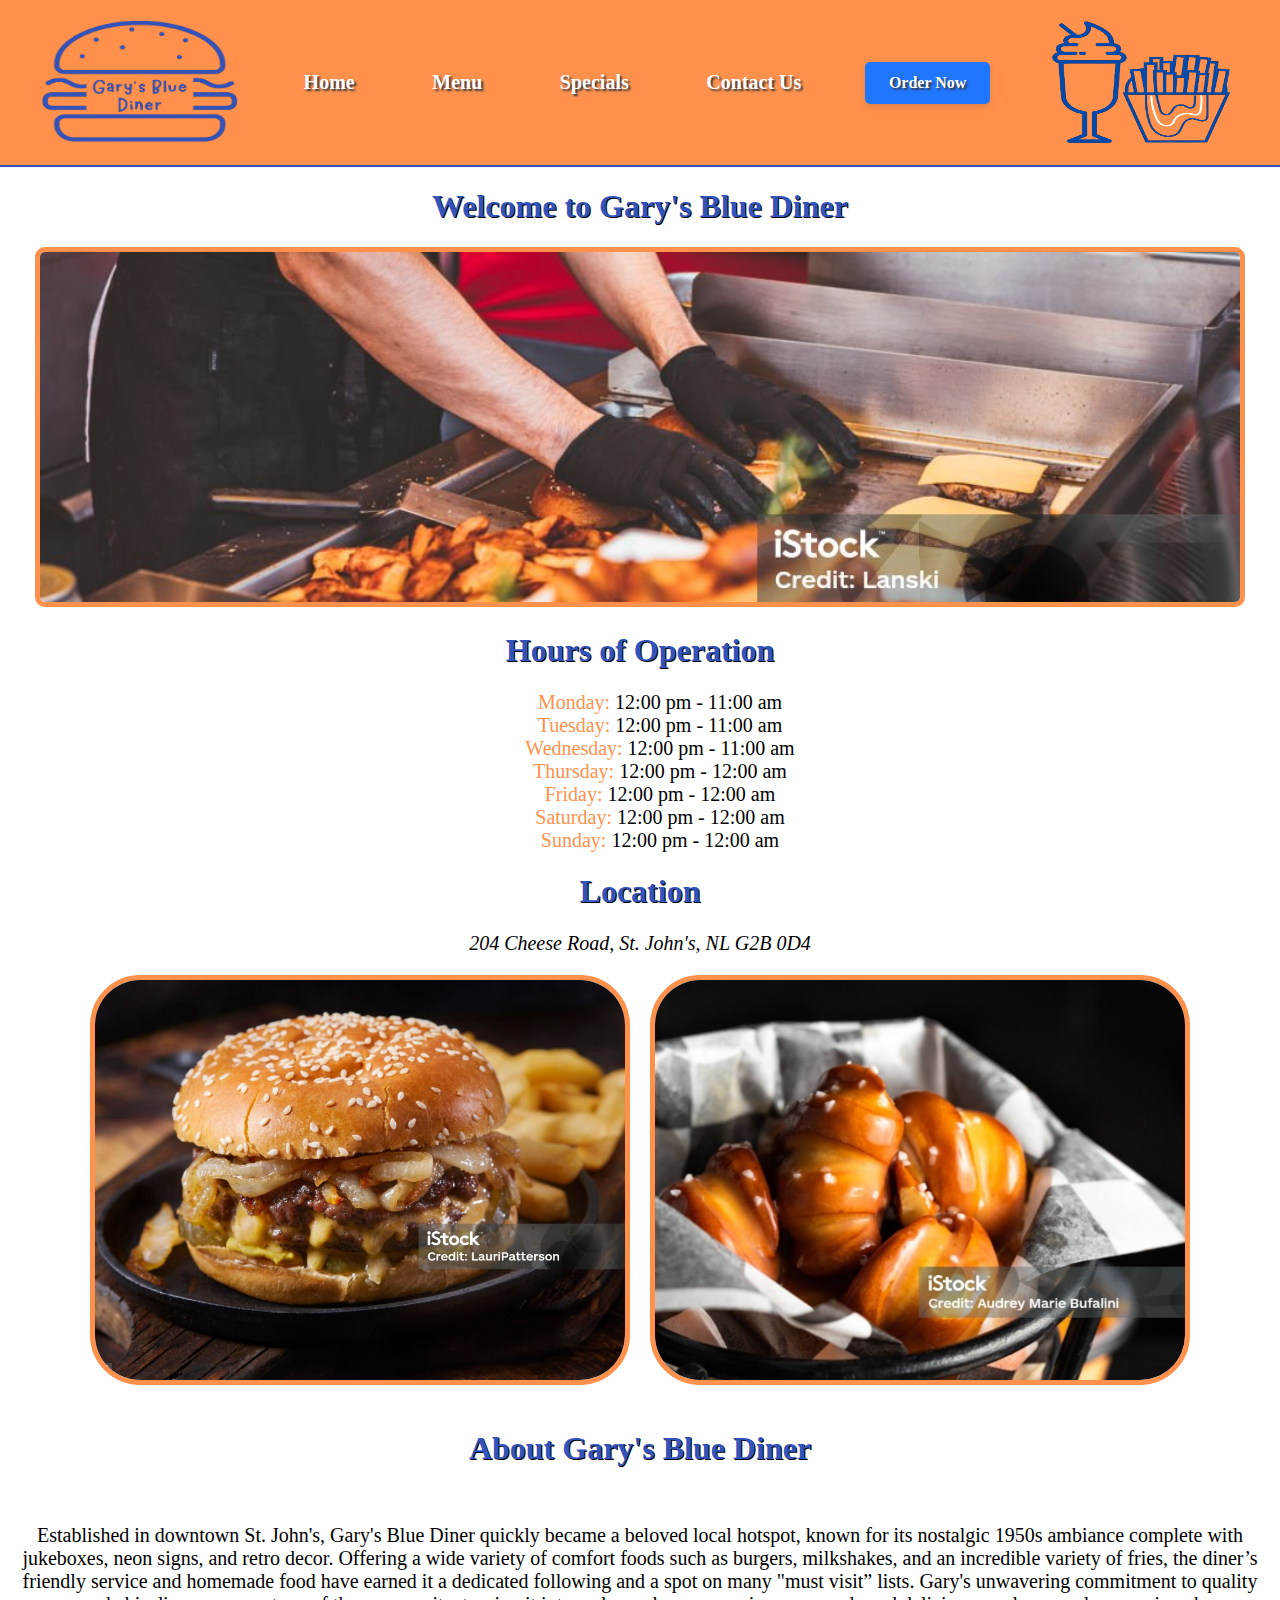
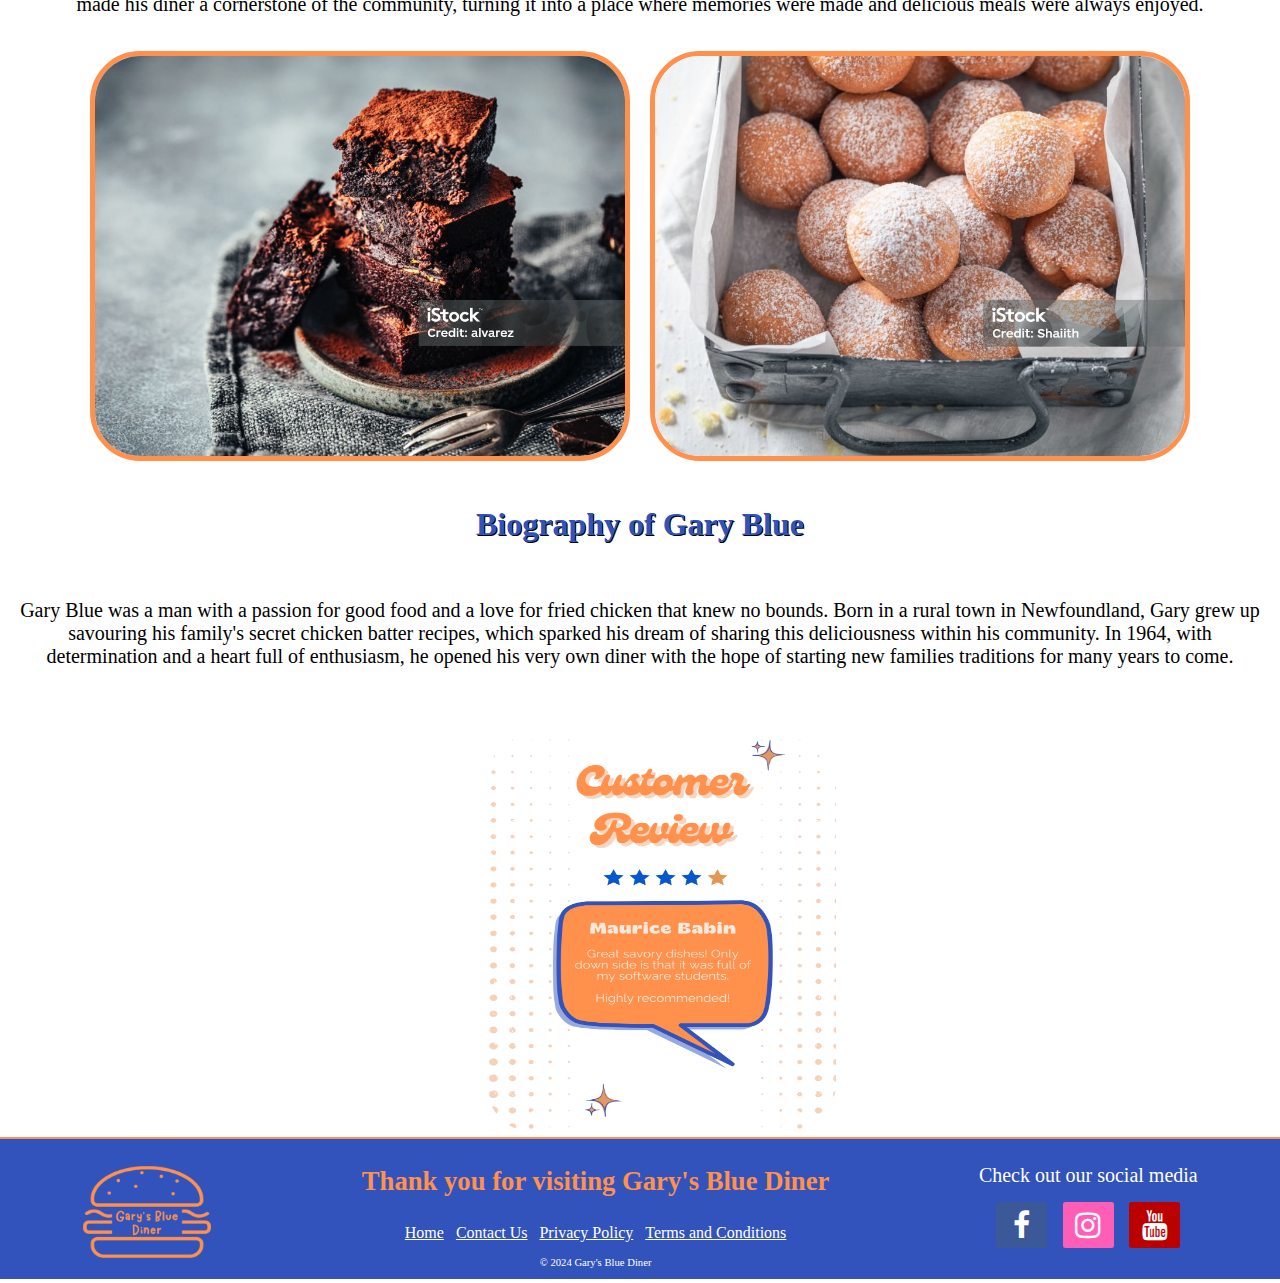
<file: html/index.html>
<!DOCTYPE html>
<html lang="en">
  <meta charset="UTF-8" />
  <meta name="viewport" content="width=device-width, initial-scale=1.0" />
 
  <head>
    <title>Gary's Blue Diner</title>
    <link
      rel="stylesheet"
      href="https://cdnjs.cloudflare.com/ajax/libs/font-awesome/4.7.0/css/font-awesome.min.css"
    />
    <link rel="stylesheet" type="text/css" href="../css/home.css" />
  </head>
 
  <body>
    <nav>
      <div class="navMenu">
        <img src="../img/GarysBlueHeader.png" alt="Logo" height="125" width="200" />
        <a href="../html/index.html">Home</a>
        <a href="../html/Menu.html">Menu</a>
        <a href="../html/Specials.html">Specials</a>
        <a href="../html/Contact.html">Contact Us</a>
        <a id="Ordering" type="button" href="../html/order.html">Order Now</a>
        <img src="../img/PageLogo.png" alt="Logo" height="125" width="200" />
      </div>
    </nav>
 
    <h1>Welcome to Gary's Blue Diner</h1>
 
    <div class="container">
      <div>
        <img
          alt="A person making burgers on a grill"
          class="making-burgers-on-grill-1"
          src="../img/MakingBurgers_OnGrill.jpg"
        />
        <h1>Hours of Operation</h1>
        <ul>
          <li><span class="orange">Monday:</span>           12:00 pm - 11:00 am</li>
          <li><span class="orange">Tuesday:</span>          12:00 pm - 11:00 am</li>
          <li><span class="orange">Wednesday:</span>        12:00 pm - 11:00 am</li>
          <li><span class="orange">Thursday:</span>         12:00 pm - 12:00 am</li> 
          <li><span class="orange">Friday:</span>           12:00 pm - 12:00 am</li>
          <li><span class="orange">Saturday:</span>         12:00 pm - 12:00 am</li>
          <li><span class="orange">Sunday:</span>           12:00 pm - 12:00 am</li>
        </ul>
               
        <h1>Location</h1>
             
        <address> 204 Cheese Road, St. John's, NL G2B 0D4</address>
 
      </div>
      <div>
        <img
          alt="Beef Burger"
          class="beef-burger-1"
          src="../img/BeefBurger.jpg"
        />
      </div>
      <div>
        <img alt="Pretzel Bites" class="pretzel-1" src="../img/PB.png" />
      </div>
      <h1>About Gary's Blue Diner</h1>
      <p>
        Established in downtown St. John's, Gary's Blue Diner quickly became a beloved local hotspot, known for its nostalgic 1950s ambiance complete with jukeboxes, neon signs, and retro decor.
        Offering a wide variety of comfort foods such as burgers, milkshakes, and an incredible variety of fries, the diner’s friendly service and homemade food have earned it a dedicated following and a spot on many "must visit” lists.
        Gary's unwavering commitment to quality made his diner a cornerstone of the community, turning it into a place where memories were made and delicious meals were always enjoyed.
      </p>
      
      <div>
        <img
          alt="Chocolate Brownies"
          class="brownie-1"
          src="../img/Brownie.jpg"
        />
      </div>
      <div>
        <img
          alt="Donut Holes"
          class="donut-holes-1"
          src="../img/DonutHoles.jpg"
        />
      </div>

          <h1>Biography of Gary Blue</h1>
          <p>
            Gary Blue was a man with a passion for good food and a love for fried chicken that knew no bounds.
            Born in a rural town in Newfoundland, Gary grew up savouring his family's secret chicken batter recipes, which sparked his dream of sharing this deliciousness within his community. 
            In 1964, with determination and a heart full of enthusiasm, he opened his very own diner with the hope of starting new families traditions for many years to come.</p>
          </p>
         
    </div>
    <img alt="Customer Review" class="Customer" src="../img/Customer1.png"/>
 
    <footer>
      <img src="../img/GarysBlueFooter.png" alt="Logo" />
      <div calss="navFooter">
        <h3>Thank you for visiting Gary's Blue Diner</h3>
        <div class="nav">
          <a href="../html/index.html">Home</a>
          <a href="../html/Contact.html">Contact Us</a>
          <a href="#">Privacy Policy</a>
          <a href="#">Terms and Conditions</a>
        </div>
        <p class="signFooter">&copy; 2024 Gary's Blue Diner</p>
      </div>
      <div class="socialMedia">
        <p>Check out our social media</p>
        <div class="linkMedia">
          <a href="#" class="fa fa-facebook"></a>
          <a href="#" class="fa fa-instagram"></a>
          <a href="#" class="fa fa-youtube"></a>
        </div>
      </div>
    </footer>
  </body>
</html>
</file>
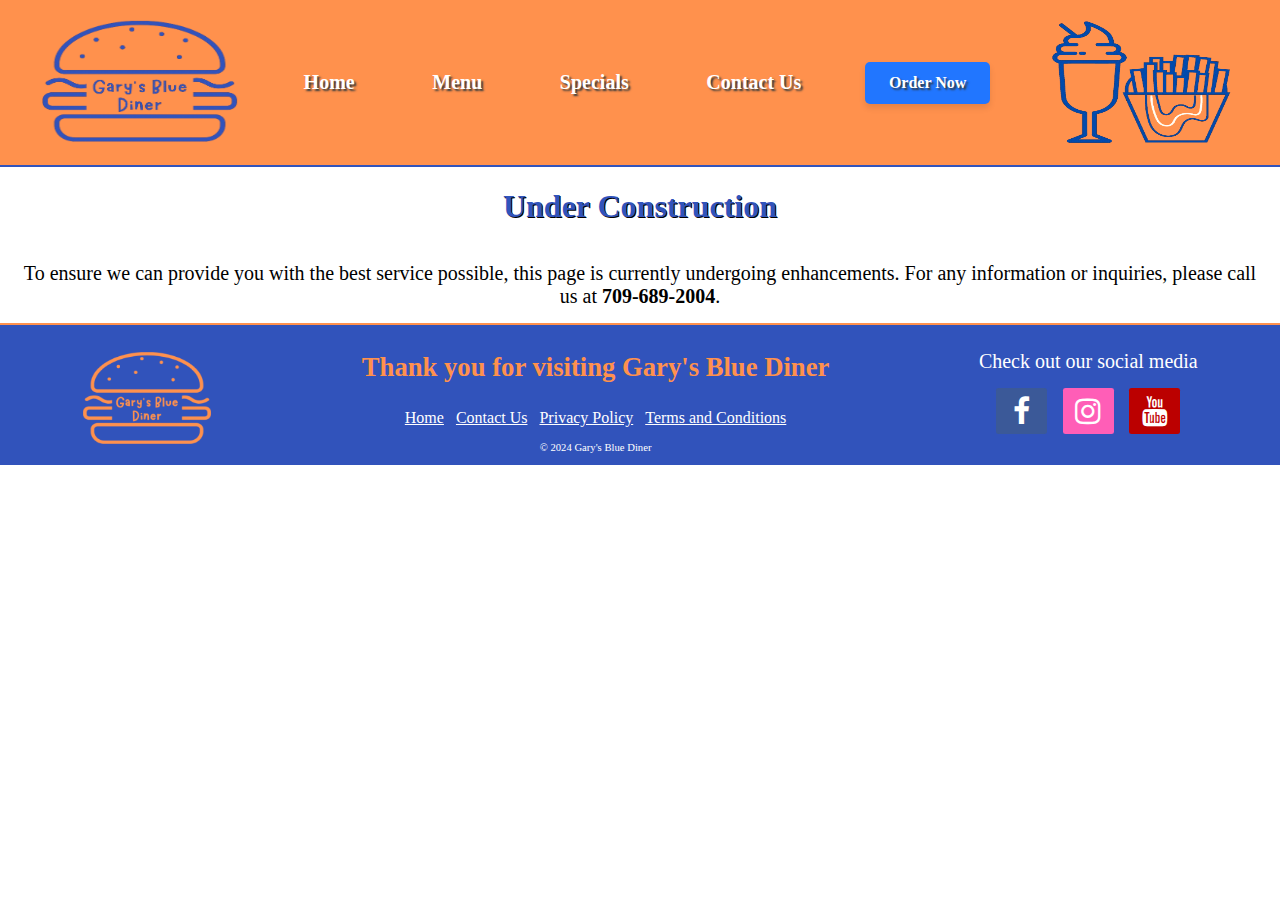
<file: html/Contact.html>
<!DOCTYPE html>
<html lang="en">
  <meta charset="UTF-8" />
  <meta name="viewport" content="width=device-width, initial-scale=1.0" />

  <head>
    <title>Gary's Blue Diner</title>
    <link
      rel="stylesheet"
      href="https://cdnjs.cloudflare.com/ajax/libs/font-awesome/4.7.0/css/font-awesome.min.css"
    />
    <link rel="stylesheet" type="text/css" href="../css/home.css" />
  </head>

  <body>
    <nav>
      <div class="navMenu">
        <img
          src="../img/GarysBlueHeader.png"
          alt="Logo"
          height="125"
          width="200"
        />
        <a href="Index.html" target="_blank">Home</a>
        <a href="Menu.html" target="_blank">Menu</a>
        <a href="Specials.html" target="_blank">Specials</a>
        <a href="Contact.html" target="_blank">Contact Us</a>
        <a id="Ordering" type="button" href="../html/order.html">Order Now</a>
        <img src="../img/PageLogo.png" alt="Logo" height="125" width="200" />
      </div>
    </nav>
    <h1>Under Construction</h1>
    <p>
      To ensure we can provide you with the best service possible, this page is
      currently undergoing enhancements. For any information or inquiries,
      please call us at <b>709-689-2004</b>.
    </p>
    <footer>
      <img src="../img/GarysBlueFooter.png" alt="Logo" />
      <div calss="navFooter">
        <h3>Thank you for visiting Gary's Blue Diner</h3>
        <div class="nav">
          <a href="../html/index.html">Home</a>
          <a href="#">Contact Us</a>
          <a href="#">Privacy Policy</a>
          <a href="#">Terms and Conditions</a>
        </div>
        <p class="signFooter">&copy; 2024 Gary's Blue Diner</p>
      </div>
      <div class="socialMedia">
        <p>Check out our social media</p>
        <div class="linkMedia">
          <a href="#" class="fa fa-facebook"></a>
          <a href="#" class="fa fa-instagram"></a>
          <a href="#" class="fa fa-youtube"></a>
        </div>
      </div>
    </footer>
  </body>
</html>
</file>
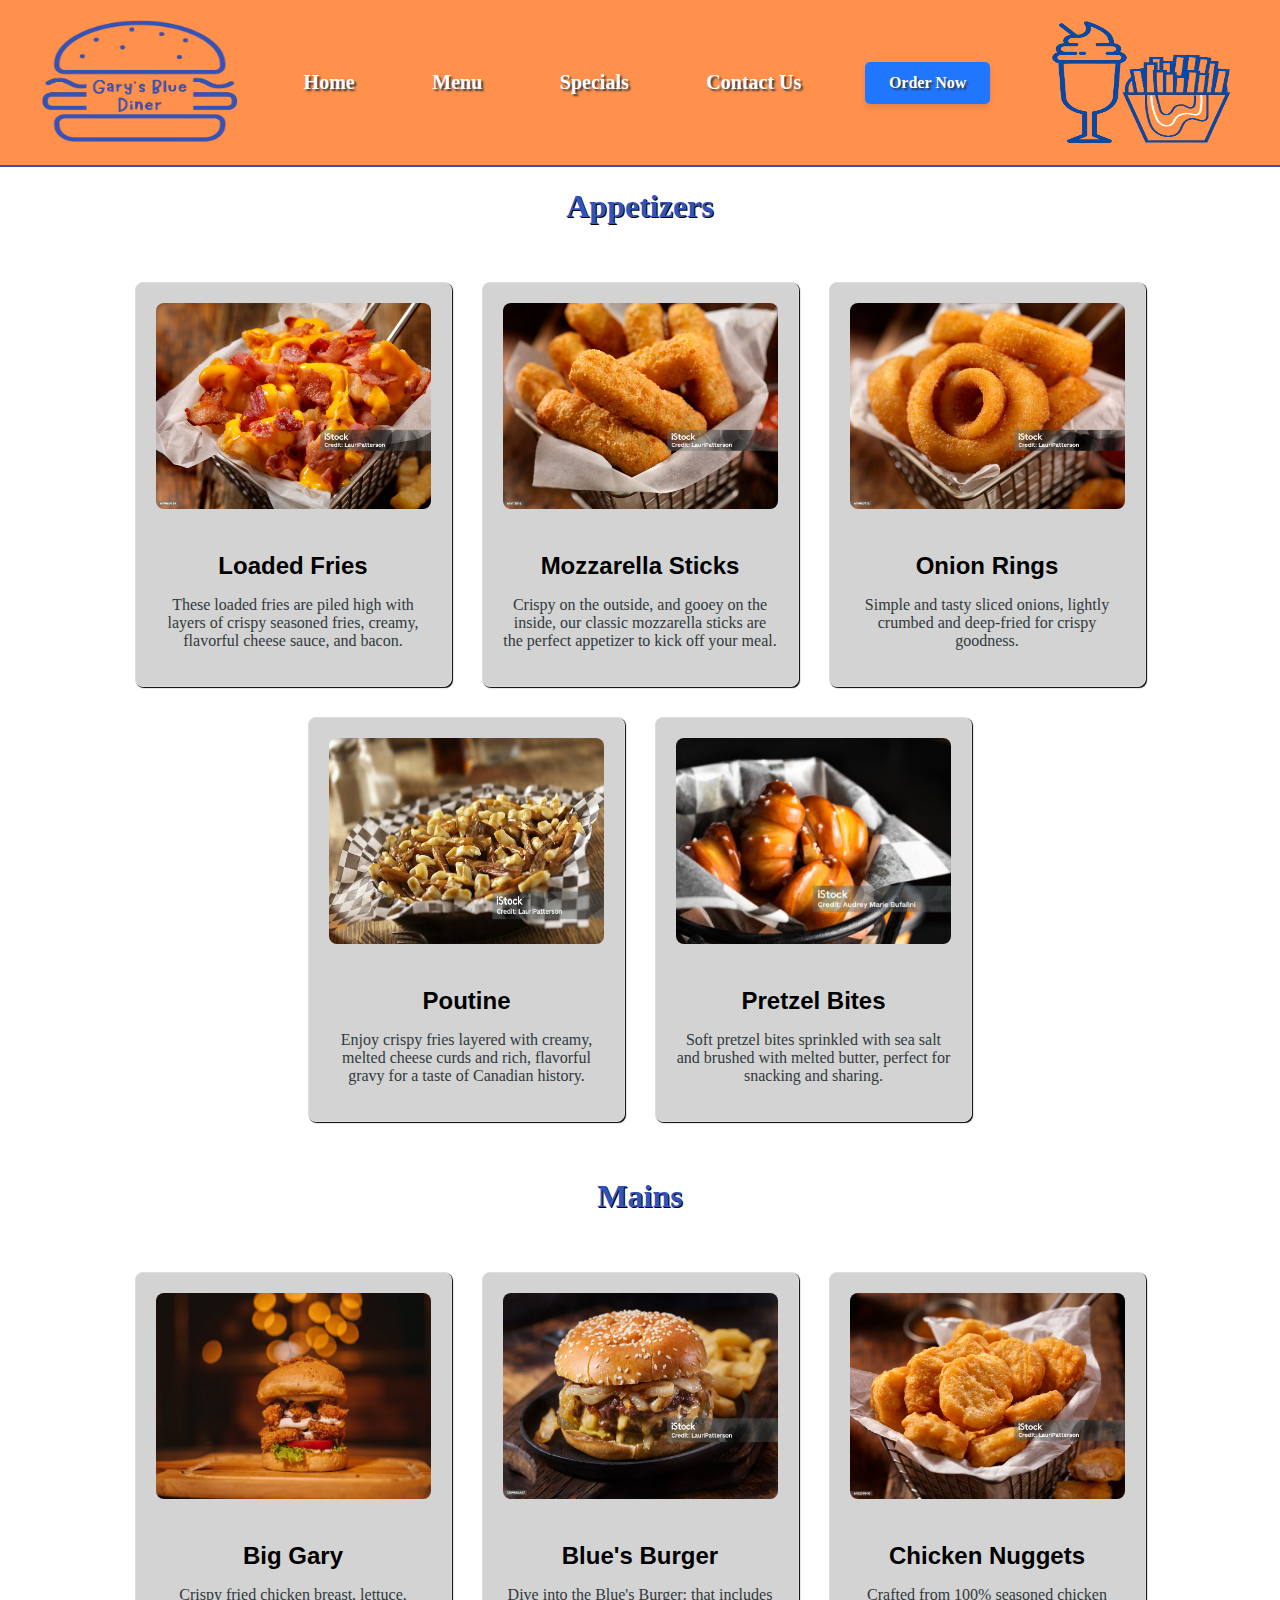
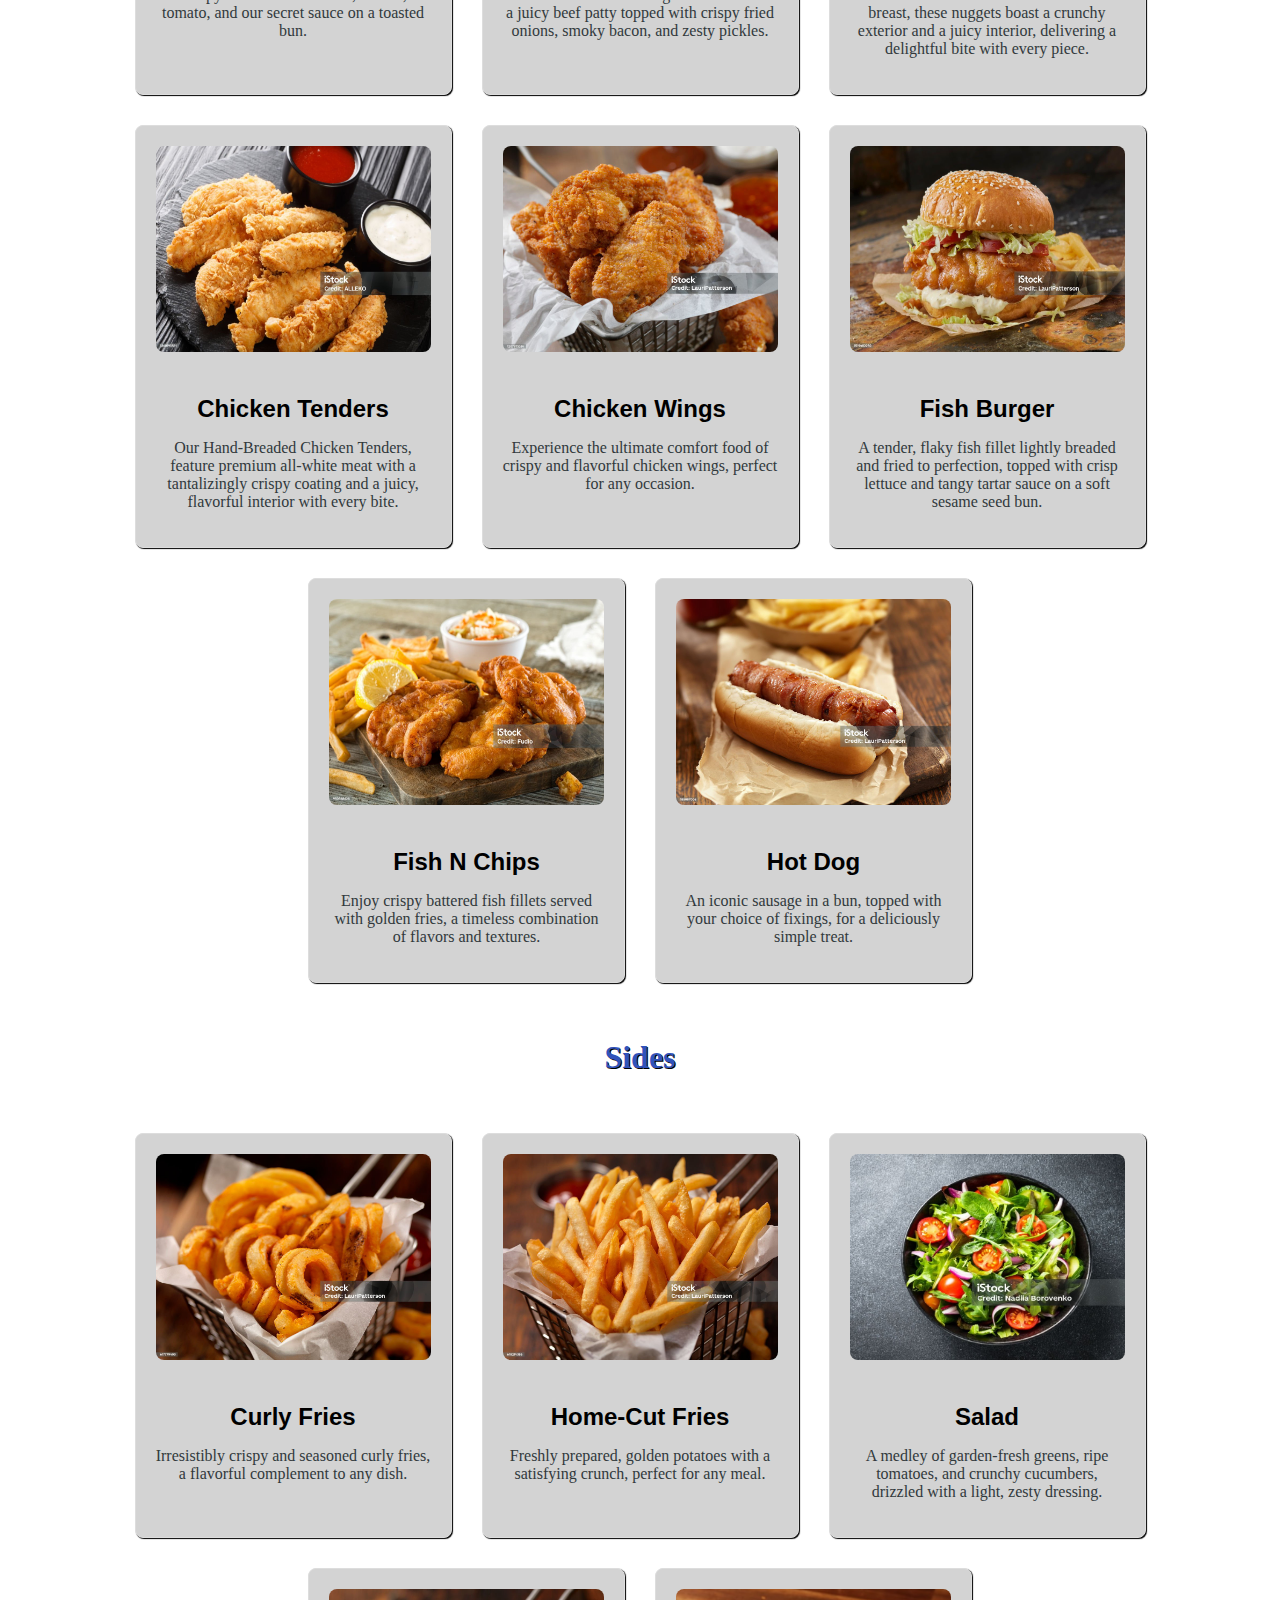
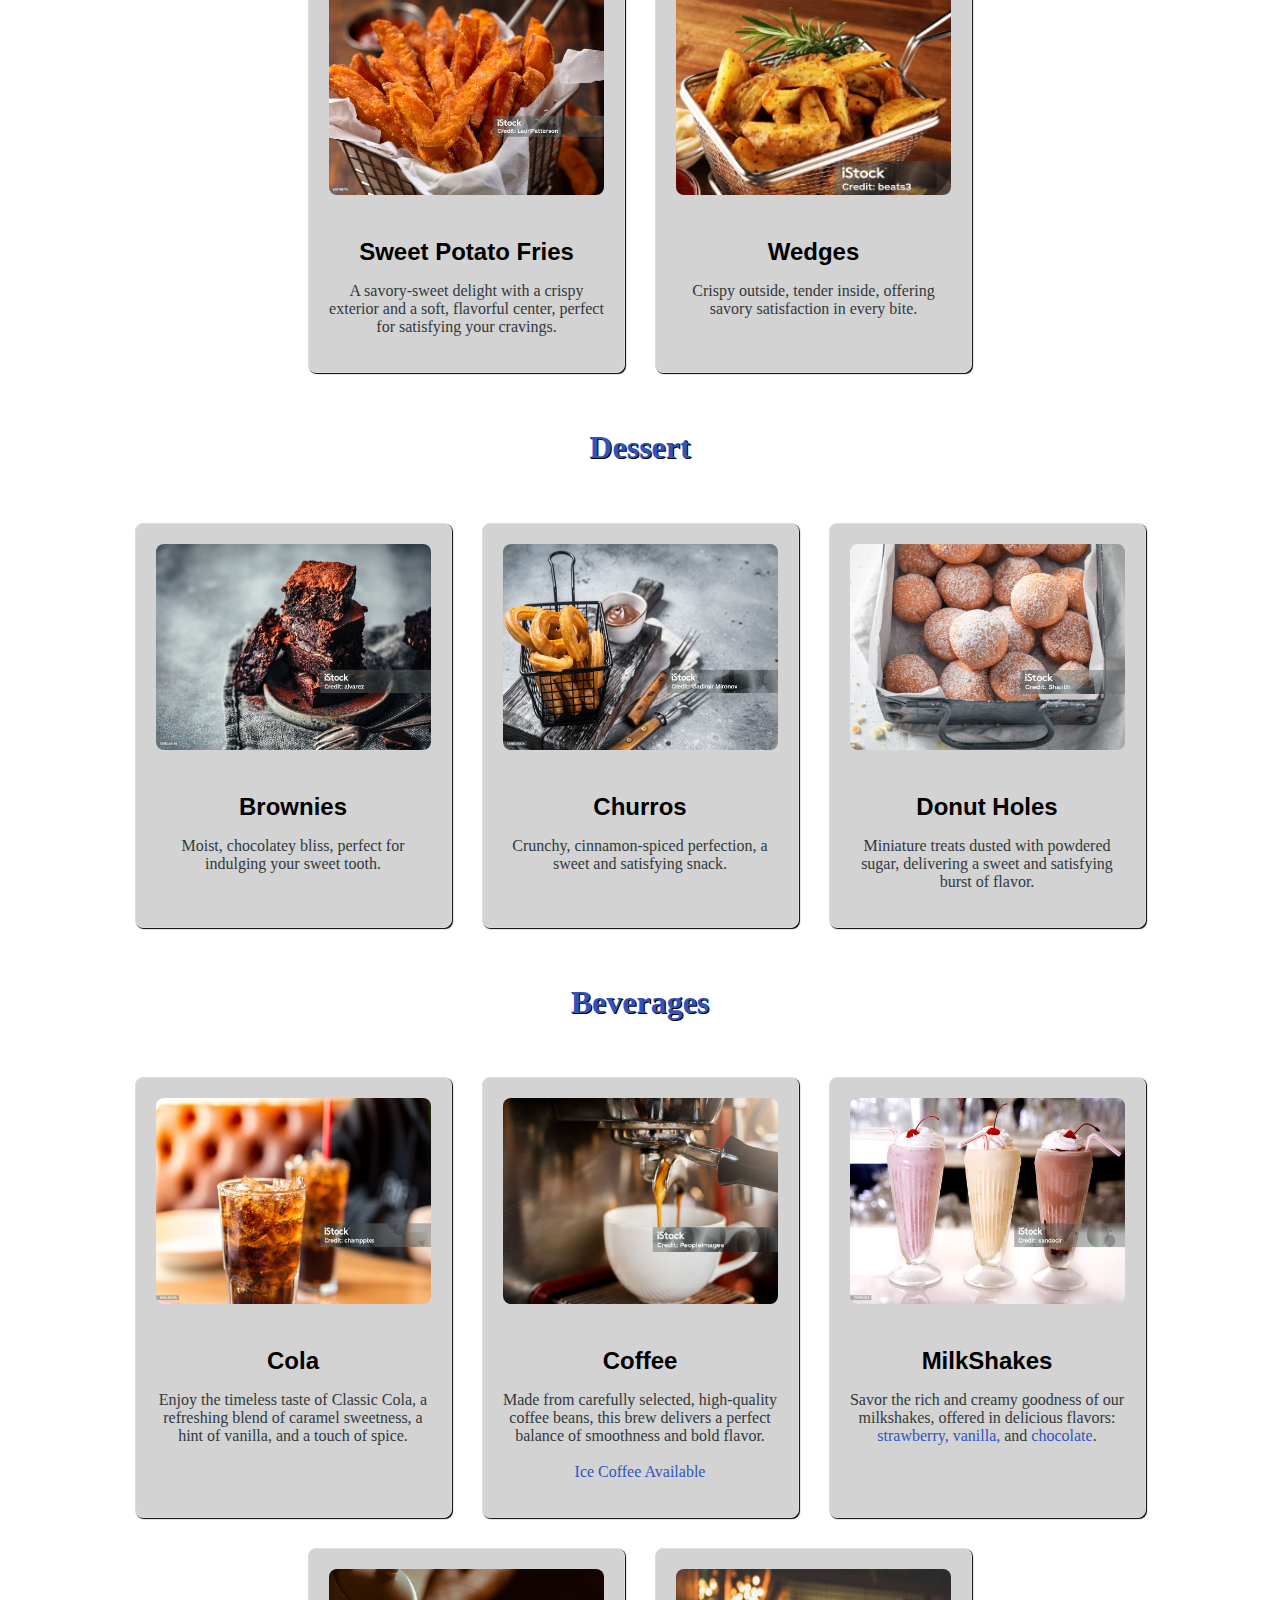
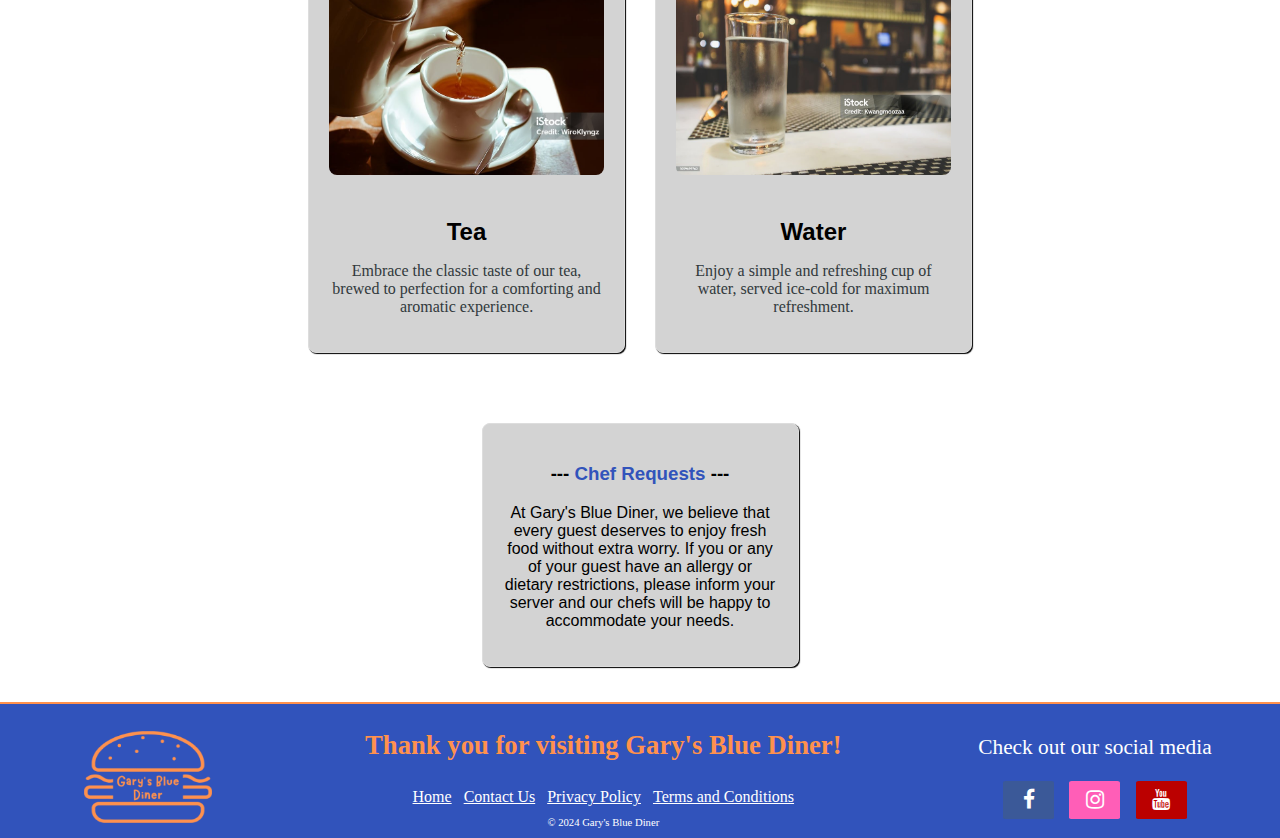
<file: html/Menu.html>
<!DOCTYPE html>
<html lang="en">
  <head>
    <meta charset="UTF-8" />
    <meta name="viewport" content="width=device-width, initial-scale=1.0" />
    <title>Menu</title>
    <link rel="stylesheet" href="../css/menu.css" />
    <link
      rel="stylesheet"
      href="https://cdnjs.cloudflare.com/ajax/libs/font-awesome/4.7.0/css/font-awesome.min.css"
    />
  </head>
  <body>
    <nav>
      <div class="navMenu">
        <img src="../img/GarysBlueHeader.png" alt="Logo" height="125" width="200" />
        <a href="../html/index.html">Home</a>
        <a href="../html/Menu.html">Menu</a>
        <a href="../html/Specials.html">Specials</a>
        <a href="../html/Contact.html">Contact Us</a>
        <a id="Ordering" type="button" href="../html/order.html">Order Now</a>

        <img src="../img/PageLogo.png" alt="Logo" height="125" width="200" />
      </div>
    </nav>
    <h1 id="h1title">Appetizers</h1>
    <div class="menuContainer">
      <div class="menuItem">
        <img
          src="../img/LoadedFries.jpg"
          alt="Item 3"
          height="206"
          width="275"
        />
        <h3>Loaded Fries</h3>
        <p>
          These loaded fries are piled high with layers of crispy seasoned
          fries, creamy, flavorful cheese sauce, and bacon.
        </p>
      </div>
      <div class="menuItem">
        <img src="../img/Mozza.jpg" alt="Item 1" height="206" width="275" />
        <h3>Mozzarella Sticks</h3>
        <p>
          Crispy on the outside, and gooey on the inside, our classic mozzarella
          sticks are the perfect appetizer to kick off your meal.
        </p>
      </div>
      <div class="menuItem">
        <img
          src="../img/OnionRings.jpg"
          alt="Item 2"
          height="206"
          width="275"
        />
        <h3>Onion Rings</h3>
        <p>
          Simple and tasty sliced onions, lightly crumbed and deep-fried for
          crispy goodness.
        </p>
      </div>
      <div class="menuItem">
        <img src="../img/Poutine.jpg" alt="Item 4" height="206" width="275" />
        <h3>Poutine</h3>
        <p>
          Enjoy crispy fries layered with creamy, melted cheese curds and rich,
          flavorful gravy for a taste of Canadian history.
        </p>
      </div>
      <div class="menuItem">
        <img src="../img/PB.png" alt="Item 4" height="206" width="275" />
        <h3>Pretzel Bites</h3>
        <p>
          Soft pretzel bites sprinkled with sea salt and brushed with melted
          butter, perfect for snacking and sharing.
        </p>
      </div>
    </div>
    <h1 id="h1title">Mains</h1>
    <div class="menuContainer">
      <div class="menuItem">
        <img
          src="../img/ChickenBurger.png"
          alt="Item 1"
          height="206"
          width="275"
        />
        <h3>Big Gary</h3>
        <p>
          Crispy fried chicken breast, lettuce, tomato, and our secret sauce on
          a toasted bun.
        </p>
      </div>
      <div class="menuItem">
        <img
          src="../img/BeefBurger.jpg"
          alt="Item 9"
          height="206"
          width="275"
        />
        <h3>Blue's Burger</h3>
        <p>
          Dive into the Blue's Burger: that includes a juicy beef patty topped
          with crispy fried onions, smoky bacon, and zesty pickles.
        </p>
      </div>
      <div class="menuItem">
        <img
          src="../img/ChickenNuggets.jpg"
          alt="Item 5"
          height="206"
          width="275"
        />
        <h3>Chicken Nuggets</h3>
        <p>
          Crafted from 100% seasoned chicken breast, these nuggets boast a
          crunchy exterior and a juicy interior, delivering a delightful bite
          with every piece.
        </p>
      </div>

      <div class="menuItem">
        <img
          src="../img/ChickenStrips.jpg"
          alt="Item 6"
          height="206"
          width="275"
        />
        <h3>Chicken Tenders</h3>
        <p>
          Our Hand-Breaded Chicken Tenders, feature premium all-white meat with
          a tantalizingly crispy coating and a juicy, flavorful interior with
          every bite.
        </p>
      </div>
      <div class="menuItem">
        <img
          src="../img/ChickenWings.jpg"
          alt="Item 7"
          height="206"
          width="275"
        />
        <h3>Chicken Wings</h3>
        <p>
          Experience the ultimate comfort food of crispy and flavorful chicken
          wings, perfect for any occasion.
        </p>
      </div>
      <div class="menuItem">
        <img
          src="../img/FishBurger.jpg"
          alt="Item 9"
          height="206"
          width="275"
        />
        <h3>Fish Burger</h3>
        <p>
          A tender, flaky fish fillet lightly breaded and fried to perfection,
          topped with crisp lettuce and tangy tartar sauce on a soft sesame seed
          bun.
        </p>
      </div>
      <div class="menuItem">
        <img
          src="../img/FishNChips.jpg"
          alt="Item 8"
          height="206"
          width="275"
        />
        <h3>Fish N Chips</h3>
        <p>
          Enjoy crispy battered fish fillets served with golden fries, a
          timeless combination of flavors and textures.
        </p>
      </div>
      <div class="menuItem">
        <img src="../img/HotDog.jpg" alt="Item 10" height="206" width="275" />
        <h3>Hot Dog</h3>
        <p>
          An iconic sausage in a bun, topped with your choice of fixings, for a
          deliciously simple treat.
        </p>
      </div>
    </div>
    <h1 id="h1title">Sides</h1>
    <div class="menuContainer">
      <div class="menuItem">
        <img
          src="../img/CurlyFries.jpg"
          alt="Item 1"
          height="206"
          width="275"
        />
        <h3>Curly Fries</h3>
        <p>
          Irresistibly crispy and seasoned curly fries, a flavorful complement
          to any dish.
        </p>
      </div>
      <div class="menuItem">
        <img
          src="../img/HomecutFries.jpg"
          alt="Item 1"
          height="206"
          width="275"
        />
        <h3>Home-Cut Fries</h3>
        <p>
          Freshly prepared, golden potatoes with a satisfying crunch, perfect
          for any meal.
        </p>
      </div>
      <div class="menuItem">
        <img src="../img/Salad.jpg" alt="Item 1" height="206" width="275" />
        <h3>Salad</h3>
        <p>
          A medley of garden-fresh greens, ripe tomatoes, and crunchy cucumbers,
          drizzled with a light, zesty dressing.
        </p>
      </div>
      <div class="menuItem">
        <img src="../img/SweetP.jpg" alt="Item 1" height="206" width="275" />
        <h3>Sweet Potato Fries</h3>
        <p>
          A savory-sweet delight with a crispy exterior and a soft, flavorful
          center, perfect for satisfying your cravings.
        </p>
      </div>
      <div class="menuItem">
        <img src="../img/Tarters.jpg" alt="Item 1" height="206" width="275" />
        <h3>Wedges</h3>
        <p>
          Crispy outside, tender inside, offering savory satisfaction in every
          bite.
        </p>
      </div>
    </div>
    <h1 id="h1title">Dessert</h1>
    <div class="menuContainer">
      <div class="menuItem">
        <img src="../img/Brownie.jpg" alt="Item 1" height="206" width="275" />
        <h3>Brownies</h3>
        <p>Moist, chocolatey bliss, perfect for indulging your sweet tooth.</p>
      </div>
      <div class="menuItem">
        <img src="../img/Churros.jpg" alt="Item 1" height="206" width="275" />
        <h3>Churros</h3>
        <p>
          Crunchy, cinnamon-spiced perfection, a sweet and satisfying snack.
        </p>
      </div>

      <div class="menuItem">
        <img
          src="../img/DonutHoles.jpg"
          alt="Item 1"
          height="206"
          width="275"
        />
        <h3>Donut Holes</h3>
        <p>
          Miniature treats dusted with powdered sugar, delivering a sweet and
          satisfying burst of flavor.
        </p>
      </div>
    </div>
    <h1 id="h1title">Beverages</h1>
    <div class="menuContainer">
      <div class="menuItem">
        <img src="../img/Cola.jpg" alt="Item 3" height="206" width="275" />
        <h3>Cola</h3>
        <p>
          Enjoy the timeless taste of Classic Cola, a refreshing blend of
          caramel sweetness, a hint of vanilla, and a touch of spice.
        </p>
      </div>

      <div class="menuItem">
        <img src="../img/Coffee.jpg" alt="Item 3" height="206" width="275" />
        <h3>Coffee</h3>
        <p>
          Made from carefully selected, high-quality coffee beans, this brew
          delivers a perfect balance of smoothness and bold flavor.
          <br />
          <br />
          <span class="chef">Ice Coffee Available</span>
        </p>
      </div>

      <div class="menuItem">
        <img
          src="../img/MilkShakes.jpg"
          alt="Item 3"
          height="206"
          width="275"
        />
        <h3>MilkShakes</h3>
        <p>
          Savor the rich and creamy goodness of our milkshakes, offered in
          delicious flavors:
          <span class="chef">strawberry, vanilla,</span> and
          <span class="chef">chocolate</span>.
        </p>
      </div>
      <div class="menuItem">
        <img src="../img/Tea.jpg" alt="Item 3" height="206" width="275" />
        <h3>Tea</h3>
        <p>
          Embrace the classic taste of our tea, brewed to perfection for a
          comforting and aromatic experience.
        </p>
      </div>
      <div class="menuItem">
        <img src="../img/Water.jpg" alt="Item 3" height="206" width="275" />
        <h3>Water</h3>
        <p>
          Enjoy a simple and refreshing cup of water, served ice-cold for
          maximum refreshment.
        </p>
      </div>
    </div>
    <div class="menuContainer2">
      <div class="menuItem2">
        <h3>--- <span class="chef">Chef Requests</span> ---</h3>
        <p>
          At Gary's Blue Diner, we believe that every guest deserves to enjoy
          fresh food without extra worry. If you or any of your guest have an
          allergy or dietary restrictions, please inform your server and our
          chefs will be happy to accommodate your needs.
          <br />
        </p>
      </div>
    </div>
    <footer>
      <img src="../img/GarysBlueFooter.png" alt="Logo" />
      <div class="navFooter">
        <h3>Thank you for visiting Gary's Blue Diner!</h3>
        <div class="nav">
          <a href="../html/index.html">Home</a>
          <a href="../html/Contact.html">Contact Us</a>
          <a href="#">Privacy Policy</a>
          <a href="#">Terms and Conditions</a>
        </div>
        <p class="signFooter">&copy; 2024 Gary's Blue Diner</p>
      </div>
      <div class="socialMedia">
        <p>Check out our social media</p>
        <div class="linkMedia">
          <a href="#" class="fa fa-facebook"></a>
          <a href="#" class="fa fa-instagram"></a>
          <a href="#" class="fa fa-youtube"></a>
        </div>
      </div>
    </footer>
  </body>
</html>
</file>
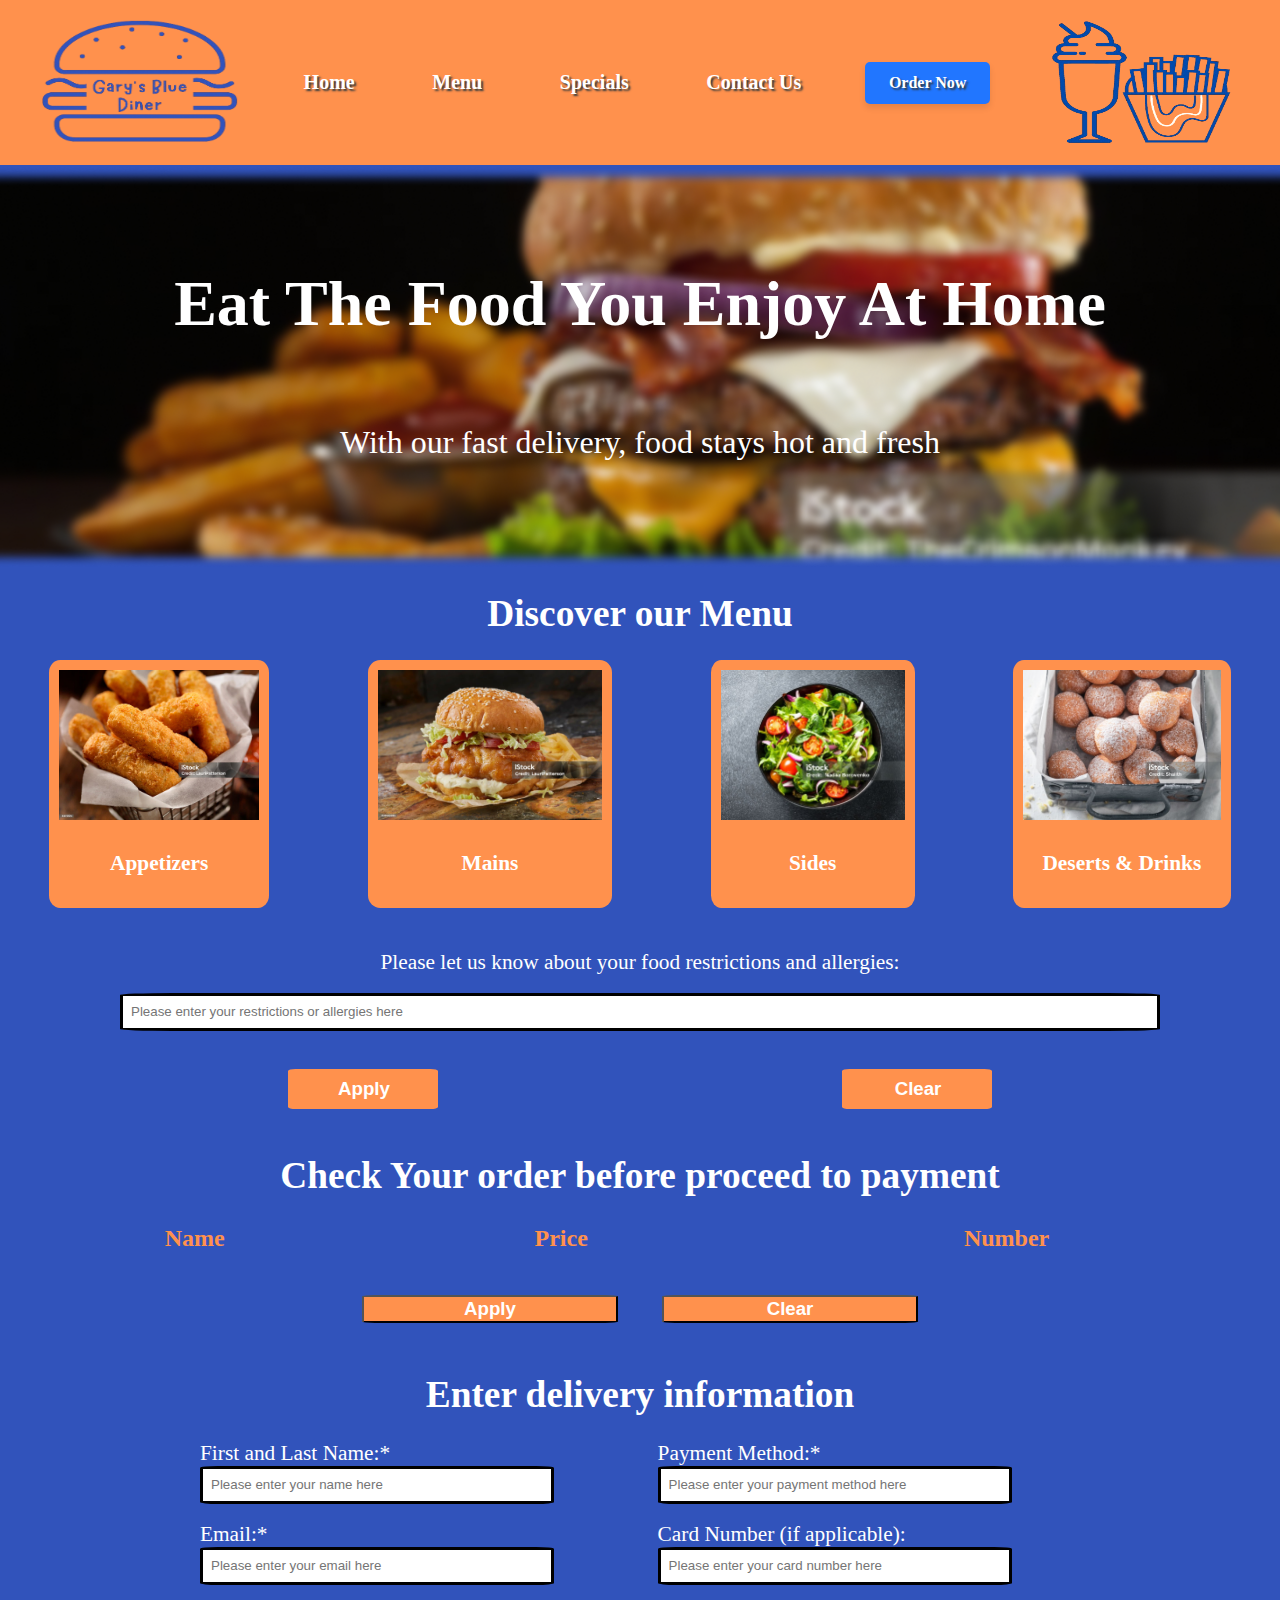
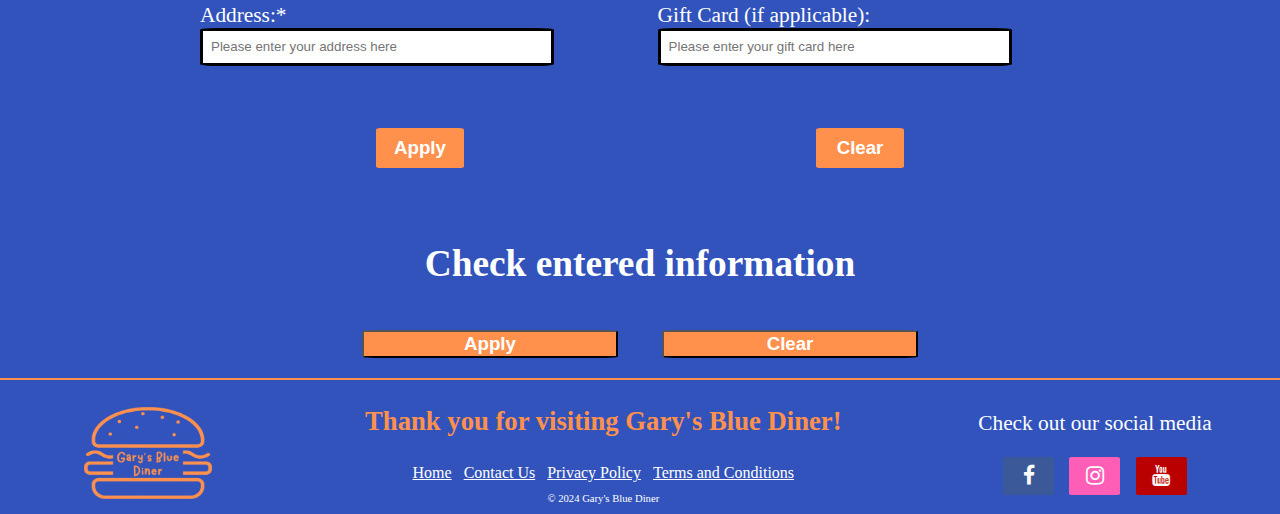
<file: html/order.html>
<!DOCTYPE html>
<html lang="en">
<head>
    <meta charset="UTF-8">
    <meta name="viewport" content="width=device-width, initial-scale=1.0">
    <title>Order Now</title>
    <link rel="stylesheet" href="../css/order.css">
    <link rel="stylesheet" href="https://cdnjs.cloudflare.com/ajax/libs/font-awesome/4.7.0/css/font-awesome.min.css">
</head>
<body>
    <nav>
        <div class="navMenu">
            <img src="../img/GarysBlueHeader.png" alt="Logo" height="125" width="200" />
            <a href="../html/index.html">Home</a>
            <a href="../html/Menu.html">Menu</a>
            <a href="../html/Specials.html">Specials</a>
            <a href="../html/Contact.html">Contact Us</a>
            <a href="./order.html" id="Ordering" href="../html/order.html">Order Now</a>
   
            <img src="../img/PageLogo.png" alt="Logo" height="125" width="200" />
        </div>
    </nav>
    <main>
        <section id="banner">
            <h1>Eat The Food You Enjoy At Home</h1>
            <p>With our fast delivery, food stays hot and fresh</p>
        </section>
        <section id="menu">
            <h1>Discover our Menu</h1>
            <div class="menuButtons">
                <a class="Button" onclick="openMenuAppetizers()">
                    <img src="../img/Mozza.jpg" class="menuImg">
                    <p>Appetizers</p>
                </a>
                <a class="Button" onclick="openMenuMains()">
                    <img src="../img/FishBurger.jpg" class="menuImg">
                    <p>Mains</p>
                </a>
                <a class="Button" onclick="openMenuSides()">
                    <img src="../img/Salad.jpg" class="menuImg">
                    <p>Sides</p>
                </a>
                <a class="Button" onclick="openMenuDD()">
                    <img src="../img/DonutHoles.jpg" class="menuImg">
                    <p>Deserts & Drinks</p>
                </a>
            </div>
            <form id="menuForm">
                </br>
                <label for="restrictionFood">Please let us know about your food restrictions and allergies:</label></br></br>
                <input type="text" id="restrictionFood" name="restrictionFood"
                placeholder="Please enter your restrictions or allergies here"
                maxlength="300" tabindex="1"/>
                </br></br>
                <div id="menuAction">
                    <input type="submit" value="Apply" class="form-control" />
                    <input type="reset" value="Clear" class="form-control" />
                </div>
            </form>
            <h1>Check Your order before proceed to payment</h1>
            <table>
                <thead>
                    <tr>
                        <th>Name</th>
                        <th>Price</th>
                        <th>Number</th>
                    </tr>
                </thead>
                <tbody id="menuList">

                </tbody>
            </table>
            <div id="menuCheck"></div>

            </div>
            <div calss="end">
                <button type="button" class="btnEnd">Apply</button>
                <button type="button" class="btnEnd" id="clearMenuData">Clear</button>
            </div>
        </section>

        <!-- Appetizers To Order -->
        <div class="formPopup" id="MenuAppetizers">
            <div class="menuToOrder">
                <div class="foodBox">
                    <img class="" src="../img/LoadedFries.jpg" width="150px" height="100px">
                    <h2>Loaded Frise</h2>
                    <p class="price">price</p>
                    <div class="counter">
                        <button class="plus" onclick="changeItemCount(this, 'loadedFries', 'increment')">+</button>
                        <p id="loadedFriesCount">0</p>
                        <button class="minus" onclick="changeItemCount(this, 'loadedFries', 'decrement')">-</button>
                    </div>
                </div>
                <div class="foodBox">
                    <img class="" src="../img/Mozza.jpg" width="150px" height="100px">
                    <h2>Mozzarella Sticks</h2>
                    <p class="price">price</p>
                    <div class="counter">
                        <button class="plus" onclick="changeItemCount(this, 'mozzarellaSticks', 'increment')">+</button>
                        <p id="mozzarellaSticksCount">0</p>
                        <button class="minus" onclick="changeItemCount(this, 'mozzarellaSticks', 'decrement')">-</button>
                    </div>
                </div>
                <div class="foodBox">
                    <img class="" src="../img/OnionRings.jpg" width="150px" height="100px">
                    <h2>Onion Rings</h2>
                    <p class="price">price</p>
                    <div class="counter">
                        <button class="plus" onclick="changeItemCount(this, 'onionRings', 'increment')">+</button>
                        <p id="onionRingsCount">0</p>
                        <button class="minus" onclick="changeItemCount(this, 'onionRings', 'decrement')">-</button>
                    </div>
                </div>
                <div class="foodBox">
                    <img class="" src="../img/Poutine.jpg" width="150px" height="100px">
                    <h2>Poutine</h2>
                    <p class="price">price</p>
                    <div class="counter">
                        <button class="plus" onclick="changeItemCount(this, 'poutine', 'increment')">+</button>
                        <p id="poutineCount">0</p>
                        <button class="minus" onclick="changeItemCount(this, 'poutine', 'decrement')">-</button>
                    </div>
                </div>
                <div class="foodBox">
                    <img class="" src="../img/PB.png" width="150px" height="100px">
                    <h2>Pretzel Bites</h2>
                    <p class="price">price</p>
                    <div class="counter">
                        <button class="plus" onclick="changeItemCount(this, 'pretzelBites', 'increment')">+</button>
                        <p id="pretzelBitesCount">0</p>
                        <button class="minus" onclick="changeItemCount(this, 'pretzelBites', 'decrement')">-</button>
                        </div>
                </div>
            </div>
            <button type="button" class="btnClose applyAppBtn">Apply</button>
            <button type="button" class="btnClose" onclick="closeMenuAppetizers()">Close</button>
        </div>


        <!-- Mains To Order -->
        <div class="formPopup" id="MenuMains">
            <div class="menuToOrder">
                <div class="foodBox">
                    <img class="" src="../img/ChickenBurger.png" width="150px" height="100px">
                    <h2>Big Gary</h2>
                    <p>price</p>
                    <div class="counter">
                        <button class="plus" onclick="changeItemCount(this, 'chickenBurger', 'increment')">+</button>
                        <p id="chickenBurgerCount">0</p>
                        <button class="minus" onclick="changeItemCount(this, 'chickenBurger', 'decrement')">-</button>
                    </div>
                </div>
                <div class="foodBox">
                    <img class="" src="../img/BeefBurger.jpg" width="150px" height="100px">
                    <h2>Blue's Burger</h2>
                    <p>price</p>
                    <div class="counter">
                        <button class="plus" onclick="changeItemCount(this, 'beefBurger', 'increment')">+</button>
                        <p id="beefBurgerCount">0</p>
                        <button class="minus" onclick="changeItemCount(this, 'beefBurger', 'decrement')">-</button>
                    </div>
                </div>
                <div class="foodBox">
                    <img class="" src="../img/ChickenNuggets.jpg" width="150px" height="100px">
                    <h2>Chicken Nuggets</h2>
                    <p>price</p>
                    <div class="counter">
                        <button class="plus" onclick="changeItemCount(this, 'chickenNuggets', 'increment')">+</button>
                        <p id="chickenNuggetsCount">0</p>
                        <button class="minus" onclick="changeItemCount(this, 'chickenNuggets', 'decrement')">-</button>
                    </div>
                </div>
                <div class="foodBox">
                    <img class="" src="../img/ChickenStrips.jpg" width="150px" height="100px">
                    <h2>Chicken Tenders</h2>
                    <p>price</p>
                    <div class="counter">
                        <button class="plus" onclick="changeItemCount(this, 'chickenStrips', 'increment')">+</button>
                        <p id="chickenStripsCount">0</p>
                        <button class="minus" onclick="changeItemCount(this, 'chickenStrips', 'decrement')">-</button>
                    </div>
                </div>
                <div class="foodBox">
                    <img class="" src="../img/ChickenWings.jpg" width="150px" height="100px">
                    <h2>Chicken Wings</h2>
                    <p>price</p>
                    <div class="counter">
                        <button class="plus" onclick="changeItemCount(this, 'chickenWings', 'increment')">+</button>
                        <p id="chickenWingsCount">0</p>
                        <button class="minus" onclick="changeItemCount(this, 'chickenWings', 'decrement')">-</button>
                    </div>
                </div>
                <div class="foodBox">
                    <img class="" src="../img/FishBurger.jpg" width="150px" height="100px">
                    <h2>Fish Burger</h2>
                    <p>price</p>
                    <div class="counter">
                        <button class="plus" onclick="changeItemCount(this, 'fishBurger', 'increment')">+</button>
                        <p id="fishBurgerCount">0</p>
                        <button class="minus" onclick="changeItemCount(this, 'fishBurger', 'decrement')">-</button>
                    </div>
                </div>
                <div class="foodBox">
                    <img class="" src="../img/FishNChips.jpg" width="150px" height="100px">
                    <h2>Fish N Chips</h2>
                    <p>price</p>
                    <div class="counter">
                        <button class="plus" onclick="changeItemCount(this, 'fishNchips', 'increment')">+</button>
                        <p id="fishNchipsCount">0</p>
                        <button class="minus" onclick="changeItemCount(this, 'fishNchips', 'decrement')">-</button>
                    </div>
                </div>
                <div class="foodBox">
                    <img class="" src="../img/HotDog.jpg" width="150px" height="100px">
                    <h2>Hot Dog</h2>
                    <p>price</p>
                    <div class="counter">
                        <button class="plus" onclick="changeItemCount(this, 'hotDog', 'increment')">+</button>
                        <p id="hotDogCount">0</p>
                        <button class="minus" onclick="changeItemCount(this, 'hotDog', 'decrement')">-</button>
                    </div>
                </div>
            </div>
            <button type="button" class="btnClose applyMainsBtn">Apply</button>
            <button type="button" class="btnClose" onclick="closeMenuMains()">Close</button>
        </div>


        <!-- Sides To Order -->
        <div class="formPopup" id="MenuSides">
            <div class="menuToOrder">
                <div class="foodBox">
                    <img class="" src="../img/CurlyFries.jpg" width="150px" height="100px">
                    <h2>Curly Fries</h2>
                    <p>price</p>
                    <div class="counter">
                        <button class="plus" onclick="changeItemCount(this, 'curlyFries', 'increment')">+</button>
                        <p id="curlyFriesCount">0</p>
                        <button class="minus" onclick="changeItemCount(this, 'curlyFries', 'decrement')">-</button>
                    </div>
                </div>
                <div class="foodBox">
                    <img class="" src="../img/HomecutFries.jpg" width="150px" height="100px">
                    <h2>Home-Cut Fries</h2>
                    <p>price</p>
                    <div class="counter">
                        <button class="plus" onclick="changeItemCount(this, 'homecutFries', 'increment')">+</button>
                        <p id="homecutFriesCount">0</p>
                        <button class="minus" onclick="changeItemCount(this, 'homecutFries', 'decrement')">-</button>
                    </div>
                </div>
                <div class="foodBox">
                    <img class="" src="../img/Salad.jpg" width="150px" height="100px">
                    <h2>Salad</h2>
                    <p>price</p>
                    <div class="counter">
                        <button class="plus" onclick="changeItemCount(this, 'salad', 'increment')">+</button>
                        <p id="saladCount">0</p>
                        <button class="minus" onclick="changeItemCount(this, 'salad', 'decrement')">-</button>
                    </div>
                </div>
                <div class="foodBox">
                    <img class="" src="../img/SweetP.jpg" width="150px" height="100px">
                    <h2>Sweet Potato Fries</h2>
                    <p>price</p>
                    <div class="counter">
                        <button class="plus" onclick="changeItemCount(this, 'sweetPotato', 'increment')">+</button>
                        <p id="sweetPotatoCount">0</p>
                        <button class="minus" onclick="changeItemCount(this, 'sweetPotato', 'decrement')">-</button>
                    </div>
                </div>
                <div class="foodBox">
                    <img class="" src="../img/Tarters.jpg" width="150px" height="100px">
                    <h2>Wedges</h2>
                    <p>price</p>
                    <div class="counter">
                        <button class="plus" onclick="changeItemCount(this, 'tarters', 'increment')">+</button>
                        <p id="tartersCount">0</p>
                        <button class="minus" onclick="changeItemCount(this, 'tarters', 'decrement')">-</button>
                    </div>
                </div>
            </div>
            <button type="button" class="btnClose applySidBtn">Apply</button>
            <button type="button" class="btnClose" onclick="closeMenuSides()">Close</button>
        </div>


        <!-- DD To Order -->
        <div class="formPopup" id="MenuDD">
            <div class="menuToOrder">
                <div class="foodBox">
                    <img class="" src="../img/Brownie.jpg" width="150px" height="100px">
                    <h2>Brownies</h2>
                    <p>price</p>
                    <div class="counter">
                        <button class="plus" onclick="changeItemCount(this, 'brownies', 'increment')">+</button>
                        <p id="browniesCount">0</p>
                        <button class="minus" onclick="changeItemCount(this, 'brownies', 'decrement')">-</button>
                    </div>
                </div>
                <div class="foodBox">
                    <img class="" src="../img/Churros.jpg" width="150px" height="100px">
                    <h2>Churros</h2>
                    <p>price</p>
                    <div class="counter">
                        <button class="plus" onclick="changeItemCount(this, 'churros', 'increment')">+</button>
                        <p id="churrosCount">0</p>
                        <button class="minus" onclick="changeItemCount(this, 'churros', 'decrement')">-</button>
                    </div>
                </div>
                <div class="foodBox">
                    <img class="" src="../img/DonutHoles.jpg" width="150px" height="100px">
                    <h2>Donut Holes</h2>
                    <p>price</p>
                    <div class="counter">
                        <button class="plus" onclick="changeItemCount(this, 'donutHoles', 'increment')">+</button>
                        <p id="donutHolesCount">0</p>
                        <button class="minus" onclick="changeItemCount(this, 'donutHoles', 'decrement')">-</button>
                    </div>
                </div>
                <div class="foodBox">
                    <img class="" src="../img/Cola.jpg" width="150px" height="100px">
                    <h2>Cola</h2>
                    <p>price</p>
                    <div class="counter">
                        <button class="plus" onclick="changeItemCount(this, 'cola', 'increment')">+</button>
                        <p id="colaCount">0</p>
                        <button class="minus" onclick="changeItemCount(this, 'cola', 'decrement')">-</button>
                    </div>
                </div>
                <div class="foodBox">
                    <img class="" src="../img/Coffee.jpg" width="150px" height="100px">
                    <h2>Coffee</h2>
                    <p>price</p>
                    <div class="counter">
                        <button class="plus" onclick="changeItemCount(this, 'coffee', 'increment')">+</button>
                        <p id="coffeeCount">0</p>
                        <button class="minus" onclick="changeItemCount(this, 'coffee', 'decrement')">-</button>
                    </div>
                </div>
                <div class="foodBox">
                    <img class="" src="../img/MilkShakes.jpg" width="150px" height="100px">
                    <h2>MilkShakes</h2>
                    <p>price</p>
                    <div class="counter">
                        <button class="plus" onclick="changeItemCount(this, 'milkShakes', 'increment')">+</button>
                        <p id="milkShakesCount">0</p>
                        <button class="minus" onclick="changeItemCount(this, 'milkShakes', 'decrement')">-</button>
                    </div>
                </div>
                <div class="foodBox">
                    <img class="" src="../img/Tea.jpg" width="150px" height="100px">
                    <h2>Tea</h2>
                    <p>price</p>
                    <div class="counter">
                        <button class="plus" onclick="changeItemCount(this, 'tea', 'increment')">+</button>
                        <p id="teaCount">0</p>
                        <button class="minus" onclick="changeItemCount(this, 'tea', 'decrement')">-</button>
                    </div>
                </div>
                <div class="foodBox">
                    <img class="" src="../img/Water.jpg" width="150px" height="100px">
                    <h2>Water</h2>
                    <p>price</p>
                    <div class="counter">
                        <button class="plus" onclick="changeItemCount(this, 'water', 'increment')">+</button>
                        <p id="waterCount">0</p>
                        <button class="minus" onclick="changeItemCount(this, 'water', 'decrement')">-</button>
                    </div>
                </div>
            </div>
            <button type="button" class="btnClose applyDDBtn">Apply</button>
            <button type="button" class="btnClose" onclick="closeMenuDD()">Close</button>
        </div>



        <section id="payment">
            <h1>Enter delivery information</h1>
            <form id="infoForm">
                <div class="formBox">
                    <label for="name">First and Last Name:*</label></br>
                    <input type="text" id="name" name="name"
                    placeholder="Please enter your name here"
                    maxlength="50" tabindex="1"/>
                    </br></br>
                    <label for="email">Email:*</label></br>
                    <input type="text" id="email" name="email"
                    placeholder="Please enter your email here"
                    maxlength="50" tabindex="2"/>
                    </br></br>
                    <label for="address">Address:*</label></br>
                    <input type="text" id="address" name="address"
                    placeholder="Please enter your address here"
                    maxlength="50" tabindex="3"/>
                    </br></br>
                </div>
                <div class="formBox">
                    <label for="payMethod">Payment Method:*</label></br>
                    <input type="text" id="payMethod" name="payMethod" list="methods"
                    placeholder="Please enter your payment method here"
                    maxlength="50" tabindex="4"/>
                    <datalist id="methods">
                        <option value="Credit Card"></option>
                        <option value="Debit Card"></option>
                        <option value="Other Card"></option>
                        <option value="When receiving order"></option>
                    </datalist>
                    </br></br>
                    <label for="cardNum">Card Number (if applicable):</label></br>
                    <input type="text" id="cardNum" name="cardNumber"
                    placeholder="Please enter your card number here"
                    maxlength="50" tabindex="5"/>
                    </br></br>
                    <label for="giftCard">Gift Card (if applicable):</label></br>
                    <input type="text" id="giftCard" name="giftCard"
                    placeholder="Please enter your gift card here"
                    maxlength="50" tabindex="6"/>
                    </br>
                </div>
                <div class="formAction">
                    <input type="submit" value="Apply" class="form-control" />
                    <input type="reset" value="Clear" class="form-control" />
                </div>
            </form>
             
            <h1>Check entered information</h1>
            <div id="infoCheck"></div>
            <div calss="end">
                <button type="button" class="btnEnd" id="applyPayData">Apply</button>
                <button type="button" class="btnEnd" id="clearPayData">Clear</button>
            </div>
        </section>
    </main>
    <footer>
        <img src="../img/GarysBlueFooter.png" alt="Logo">
        <div calss="navFooter">
            <h3>Thank you for visiting Gary's Blue Diner!</h3>
            <div class="nav">
                <a href="../html/index.html">Home</a>
                <a href="../html/Contact.html">Contact Us</a>
                <a href="#">Privacy Policy</a>
                <a href="#">Terms and Conditions</a>
            </div>
            <p class="signFooter">&copy; 2024 Gary's Blue Diner</p>
        </div>
        <div class="socialMedia">
            <p>Check out our social media</p>
            <div class="linkMedia">
                <a href="#" class="fa fa-facebook"></a>
                <a href="#" class="fa fa-instagram"></a>
                <a href="#" class="fa fa-youtube"></a>
            </div>
        </div>
    </footer>

    <script src="../js/order.js"></script>
    <script>
        function openMenuAppetizers() {
        document.getElementById("MenuAppetizers").style.display = "block";
      }
        function closeMenuAppetizers() {
        document.getElementById("MenuAppetizers").style.display = "none";
      }
        function openMenuMains() {
        document.getElementById("MenuMains").style.display = "block";
      }
        function closeMenuMains() {
        document.getElementById("MenuMains").style.display = "none";
      }
        function openMenuSides() {
        document.getElementById("MenuSides").style.display = "block";
      }
        function closeMenuSides() {
        document.getElementById("MenuSides").style.display = "none";
      }
        function openMenuDD() {
        document.getElementById("MenuDD").style.display = "block";
      }
        function closeMenuDD() {
        document.getElementById("MenuDD").style.display = "none";
      }
      function changeItemCount(element, itemId, action) {
        var countElement = document.getElementById(itemId + 'Count');
        var count = parseInt(countElement.textContent);

        if (action === 'increment') {
            count++;
        } else if (action === 'decrement' && count > 0) {
            count--;
        }

        countElement.textContent = count;
    }
    </script>
</body>
</html>
</file>
<file: css/home.css>
/* Author: Beth-Ann Penney, Angelina Romanchuk, Victoria Breen */
/* Date: June 27, 2024 */
/* Description: Website with three pages - home, menu, order now. For Gary's Blue Diner. */
/* They are functional with information about diner, food and posibility to order. */

body {
    font-family: Arial, sans-serif;
    margin: 0;
    padding: 0;
    background-color: white;
  }
nav {
    background-color: #ff914d;
  }
   
  .navMenu {
    display: flex;
    justify-content: center; 
    align-items: center; 
    gap: 15px; 
    padding: 5px;
    font-family: Georgia, "Times New Roman", Times, serif;
    font-weight: 700;
    text-shadow: 2px 2px 2px #31393c;
    border-bottom: 2px solid #3153bb;
  }
   
  .navMenu img.logo {
    height: 150px;
    width: 200px;
  }
   
  .navMenu a {
    color: white;
    text-align: center;
    padding: 14px 16px;
    text-decoration: none;
    font-size: 18px;
  }
   
  .navMenu a:hover {
    background-color: #ff914d;
    color: #3153bb;
    text-shadow: none;
  }

  
  
  #Ordering {
    background-color: #2176ff; /* Green color */
    color: white;
    border: none;
    border-radius: 5px; /* Slightly rounded corners */
    padding: 12px 24px;
    font-size: 16px;
    font-weight: bold;
    cursor: pointer;
    transition: background-color 0.3s, transform 0.3s;
    box-shadow: 0 4px 6px rgba(0, 0, 0, 0.1);
  }
   
  #Ordering:hover {
    background-color: #3153bb;
    transform: scale(1.2);
  }
   
  #Ordering:active {
    background-color: #2176ff;
    transform: scale(0.95);
  }
  h1 {
    text-align: center;
    color: #3153bb;
    font-family: Georgia, "Times New Roman", Times, serif;
    text-shadow: 1px 1px black;
    width: 100%;
  }
  
  /************************************************************************************/
.flex-container {
  display: flex;
  justify-content: center;
  align-items: center;
  gap: 15px;
  padding: 5px;
  border-bottom: 2px solid #3153bb;
}

.container {
  display: flex;
  flex-wrap: wrap;
  justify-content: center;
  align-items: center;
  gap: 20px; /* Adjust the gap between items */
}
.Customer
.milk-shakes-1,  
.making-burgers-on-grill-1, 
.churros-1, 
.donut-holes-1, 
.brownie-1, 
.pretzel-1, 
.beef-burger-1 {
    border-style: solid;
    border-color: #ff914d;
    border-width: 5px;
    object-fit: cover;
}

.milk-shakes-1 {
    border-radius: 75px;
    width: 800px;
    height: 400px;
}

.making-burgers-on-grill-1 {
    border-radius: 10px;
    width: 1200px;
    height: 350px;
}

.churros-1 {
    border-radius: 50px;
    width: 530px;
    height: 400px;
}

.donut-holes-1 {
    border-radius: 50px;
    width: 530px;
    height: 400px;
}

.brownie-1 {
    border-radius: 50px;
    width: 530px;
    height: 400px;
}

.pretzel-1 {
    border-radius: 50px;
    width: 530px;
    height: 400px;
}

.beef-burger-1 {
    border-radius: 50px;
    width: 530px;
    height: 400px;
}
.Customer {
  border-radius: 50px;
  width: 350px;
  height: 400px;
  margin-left: 38%;
}
ul, address {
  font-size: 20px;
  text-align: center;
  font-family: Georgia, 'Times New Roman', Times, serif;
  list-style-type: none;
}
p {
  font-family: Georgia, 'Times New Roman', Times, serif;
  font-size: 20px;
  padding: 15px;
}
.orange {
  color: #ff914d;
}

 /* Footer styles *************************************************************/
footer {
display: flex;
justify-content: space-around;
background-color: #3153bb;
border-top: 2px solid #ff914d;
width: 100%;
height: auto;
font-family: Georgia, "Times New Roman", Times, serif;
}
footer img {
  height: 130px;
  width: 160px;
}

.navFooter h3,.nav,p{
  text-align: center;
  margin: 0;
}
footer h3 {
  color: #ff914d;
  font-size: 18pt;
}
footer .nav a{
  color: white;
  padding: 0px 4px 0px 4px;
  font-size: 12pt;
}
footer .nav a:hover{
  color: white;
  padding: 0px 4px 0px 4px;
  font-size: 12pt;
  text-decoration: none;
}
.signFooter{
  color: white;
  font-size: 8pt;
}

.socialMedia p,.linkMedia{
  text-align: center;
}
.socialMedia {
  margin-top: 10px;
  color: white;
  font-size: 16pt;
}
/* Social Media */
.fa {
  padding: 8px;
  margin: 0px 5px 0px 5px;
  font-size: 30px;
  border-radius: 5%;
  width: 35px;
  text-align: center;
  text-decoration: none;
}

.fa:hover {
  opacity: 0.7;
}

.fa-facebook {
  background: #3B5998;
  color: white;
}
.fa-youtube {
  background: #bb0000;
  color: white;
}

.fa-instagram {
  background: #ff5eb7;
  color: white;
}

@media (max-width: 850px) {
  .navMenu {
    flex-direction: column;
    align-items: center;
  }
 
  .navMenu img.logo {
    height: 100px;
    width: auto;
  }
 
  .navMenu a {
    font-size: 16px;
    padding: 10px 12px;
  }
 
  .Ordering {
    padding: 8px 16px;
    font-size: 12px;
  }
 
  footer {
    flex-direction: column;
    align-items: center;
    height: auto;
    padding: 20px 0;
  }
 
  footer img {
    height: 80px;
    width: auto;
  }
 
  footer h3 {
    font-size: 16pt;
  }
 
  footer .nav a {
    font-size: 10pt;
  }
 
  .signFooter {
    font-size: 6pt;
  }
 
  .socialMedia {
    font-size: 12pt;
  }
 
  .fa {
    font-size: 20px;
    width: 25px;
  }

  .Customer {
    margin-left: 20%;
  }
}
 
@media (min-width: 1024px) {
  .navMenu {
    justify-content: space-between;
    padding: 20px 40px;
  }
 
  .navMenu img.logo {
    height: 200px;
    width: auto;
  }
 
  .navMenu a {
    font-size: 20px;
    padding: 14px 14px;
  }
 
  .Ordering {
    padding: 14px 28px;
    font-size: 18px;
  }
 
  footer {
    flex-direction: row;
    justify-content: space-around;
    height: 140px;
    padding: 0;
  }
 
  footer img {
    height: 130px;
    width: 160px;
  }
 
  footer h3 {
    font-size: 20pt;
  }
 
  footer .nav a {
    font-size: 12pt;
  }
 
  .signFooter {
    font-size: 8pt;
  }
 
  .socialMedia {
    font-size: 16pt;
  }
 
  .fa {
    font-size: 30px;
    width: 35px;
  }
}
</file>
<file: css/menu.css>
/* Author: Victoria Breen, Beth-Ann Penney, Angelina Romanchuk */
/* Date: June 27, 2024 */
/* Description: Website with three pages - home, menu, order now. For Gary's Blue Diner. */
/* They are functional with information about diner, food and posibility to order. */

html,
body {
  margin: 0;
  padding: 0;
  width: 100%;
  overflow-x: hidden;
}

body {
  font-family: Arial, sans-serif;
  background-color: #ffffff;
}

.menuContainer {
  display: flex;
  flex-wrap: wrap;
  justify-content: center;
  padding: 20px;
}

.menuContainer2 {
  display: flex;
  flex-wrap: wrap;
  justify-content: center;
  padding: 20px;
}

.menuItem,
.menuItem2 {
  background-color: #d3d3d3;
  border: 1px solid #ddd;
  border-radius: 8px;
  margin: 15px;
  padding: 20px;
  max-width: 275px;
  text-align: center;
  transition: transform 0.4s;
  box-shadow: 1px 1px 1px black;
  font-family: "Gill Sans MT", Calibri, "Trebuchet MS", sans-serif;
}

.menuItem:hover,
.menuItem2:hover {
  transform: scale(1.08);
}

.menuItem img,
.menuItem2 img {
  max-width: 100%;
  border-radius: 8px;
  margin-bottom: 15px;
}

.menuItem h3 {
  font-size: 1.5em;
  margin-bottom: 10px;
}

.menuItem p {
  font-family: Georgia, "Times New Roman", Times, serif;
  color: #31393c;
}

nav {
  background-color: #ff914d;
}

.navMenu {
  display: flex;
  justify-content: center;
  align-items: center;
  gap: 15px;
  padding: 5px;
  font-family: Georgia, "Times New Roman", Times, serif;
  font-weight: 700;
  text-shadow: 2px 2px 2px #31393c;
  border-bottom: 2px solid #3153bb;
}

.navMenu img.logo {
  height: 150px;
  width: 200px;
}

.navMenu a {
  color: white;
  text-align: center;
  padding: 14px 16px;
  text-decoration: none;
  font-size: 18px;
}

.navMenu a:hover {
  background-color: #ff914d;
  color: #3153bb;
  text-shadow: none;
}

#h1,
#h2,
#h3,
.chef {
  text-align: center;
}

#h1title {
  color: #3153bb;
  font-family: Georgia, "Times New Roman", Times, serif;
  text-shadow: 1px 1px black;
  text-align: center;
}

#h2 {
  color: #ff914d;
  font-family: "Gill Sans", "Gill Sans MT", Calibri, "Trebuchet MS", sans-serif;
  text-shadow: 2px 1px 1px black;
  font-size: 30px;
}

#h3 {
  color: #3153bb;
  font-family: "Gill Sans", "Gill Sans MT", Calibri, "Trebuchet MS", sans-serif;
  font-size: 22px;
}

.chef {
  color: #3153bb;
}

#Ordering {
  background-color: #2176ff;
  color: white;
  border: none;
  border-radius: 5px;
  padding: 12px 24px;
  font-size: 16px;
  font-weight: bold;
  cursor: pointer;
  transition: background-color 0.3s, transform 0.3s;
  box-shadow: 0 4px 6px rgba(0, 0, 0, 0.1);
}

#Ordering:hover {
  background-color: #3153bb;
  transform: scale(1.2);
}

#Ordering:active {
  background-color: #2176ff;
  transform: scale(0.95);
}

footer {
  display: flex;
  justify-content: space-around;
  background-color: #3153bb;
  border-top: 2px solid #ff914d;
  width: 100%;
  font-family: Georgia, "Times New Roman", Times, serif;
}

footer img {
  height: 130px;
  width: 160px;
}

.navFooter h3,
.nav,
p {
  text-align: center;
}

footer h3 {
  color: #ff914d;
  font-size: 18pt;
}

footer .nav a {
  color: white;
  padding: 0px 4px;
  font-size: 12pt;
}

footer .nav a:hover {
  color: white;
  text-decoration: none;
}

.signFooter {
  color: white;
  font-size: 8pt;
}

.socialMedia p,
.linkMedia {
  text-align: center;
}

.socialMedia {
  margin-top: 10px;
  color: white;
  font-size: 16pt;
}

.fa {
  padding: 8px;
  margin: 0px 5px;
  font-size: 30px;
  border-radius: 5%;
  width: 35px;
  text-align: center;
  text-decoration: none;
}

.fa:hover {
  opacity: 0.7;
}

.fa-facebook {
  background: #3b5998;
  color: white;
}

.fa-youtube {
  background: #bb0000;
  color: white;
}

.fa-instagram {
  background: #ff5eb7;
  color: white;
}

@media (max-width: 850px) {
  .navMenu {
    flex-direction: column;
    align-items: center;
    padding: 10px;
  }

  .navMenu img.logo {
    height: 100px;
    width: auto;
    margin-bottom: 10px;
  }

  .navMenu a {
    font-size: 16px;
    padding: 10px 12px;
  }

  .Ordering {
    padding: 8px 16px;
    font-size: 12px;
  }

  footer {
    flex-direction: column;
    align-items: center;
    padding: 20px 0;
  }

  footer img {
    height: 80px;
    width: auto;
    margin-bottom: 10px;
  }

  footer h3 {
    font-size: 16pt;
  }

  footer .nav a {
    font-size: 10pt;
    padding: 0px 4px;
  }

  .signFooter {
    font-size: 6pt;
  }

  .socialMedia {
    font-size: 12pt;
  }

  .fa {
    font-size: 20px;
    width: 25px;
  }
}

@media (min-width: 1024px) {
  .navMenu {
    justify-content: space-between;
    padding: 20px 40px;
  }

  .navMenu img.logo {
    height: 200px;
    width: auto;
  }

  .navMenu a {
    font-size: 20px;
    padding: 14px 14px;
  }

  .Ordering {
    padding: 14px 28px;
    font-size: 18px;
  }

  footer {
    justify-content: space-around;
    padding: 0;
  }

  footer img {
    height: 130px;
    width: 160px;
  }

  footer h3 {
    font-size: 20pt;
  }

  footer .nav a {
    font-size: 12pt;
  }

  .signFooter {
    font-size: 8pt;
  }

  .socialMedia {
    font-size: 16pt;
  }

  .fa {
    font-size: 30px;
    width: 35px;
  }
}
</file>
<file: css/order.css>
/* Author: Angelina Romanchuk, Victoria Breen, Beth-Ann Penney */
/* Date: June 27, 2024 */
/* Description: Website with three pages - home, menu, order now. For Gary's Blue Diner. */
/* They are functional with information about diner, food and posibility to order. */


/* The popup form - hidden by default */
.formPopup {
  display: none;
  position: fixed;
  height: 500px;
  overflow-y: auto;
  left: 50%; 
  top: 50%; 
  transform: translate(-50%, -50%); 
  z-index: 1000; 
  background-color: white;
  padding: 20px;
  border: 3px solid black;
  border-radius: 8px;
  max-width: 800px;
  color: black;
}
.menuToOrder {
  display:flex;
  flex-wrap: wrap;
  flex-direction: row;
  justify-content: center;
}
.foodBox {
  width: 200px;
  height: 300px;
  background-color: lightgrey;
  border: 1px solid #ddd;
  border-radius: 8px;
  box-shadow: 1px 1px 1px black;
  padding-top: 10px;
  margin: 10px 20px 10px 20px;
  text-align: center;
}

.counter {
  display: flex;
  flex-direction: row;
  justify-content: space-around;
}
.plus {
  width: 20%;
  height: auto;
  background-color: #ff914d;
  color: white;
  font-size: 20pt;
}
.plus:hover {
  width: 20%;
  height: auto;
  background-color: white;
  color: #ff914d;
}
.minus {
  width: 20%;
  height: auto;
  background-color: #3153bb;
  color: white;
  font-size: 20pt;
}
.minus:hover {
  width: 20%;
  height: auto;
  background-color: white;
  color: #3153bb;
}
.btnClose {
  width: 50%;
  height: auto;
  background-color: #ff914d;
  color: white;
  font-size: 16pt;
  margin: 5% 25%;
}
.btnClose:hover {
  width: 50%;
  height: auto;
  background-color: #ffb765;
  color: white;
  font-size: 16pt;
  margin: 5% 25%;
}

/* Main Content */
body {
  font-family: Arial, sans-serif;
  margin: 0;
  padding: 0;
  background-color: #ffffff;
}
.bold {
  font-size: 16pt;
  font-weight: 700;
  color: #ffb765;
}
.textSize {
  font-size: 14pt;
}
/* Nav styles ****************************************************************/
nav {
  background-color: #ff914d;
}
.navMenu {
  display: flex;
  justify-content: space-around;
  align-items: center;
  gap: 15px;
  padding: 5px;
  font-family: Georgia, "Times New Roman", Times, serif;
  font-weight: 700;
  text-shadow: 2px 2px 2px #31393c;
  border-bottom: 2px solid #3153bb;
}
.navMenu img.logo {
  height: 150px;
  width: 200px;
}
.navMenu a {
  color: white;
  text-align: center;
  padding: 14px 16px;
  text-decoration: none;
  font-size: 18px;
}
.navMenu a:hover {
  background-color: #ff914d;
  color: #3153bb;
  text-shadow: none;
}
#Ordering {
  background-color: #2176ff;
  color: white;
  border: none;
  border-radius: 5px;
  padding: 12px 24px;
  font-size: 16px;
  font-weight: bold;
  cursor: pointer;
  transition: background-color 0.3s, transform 0.3s;
  box-shadow: 0 4px 6px rgba(0, 0, 0, 0.1);
}
#Ordering:hover {
  background-color: #3153bb;
  transform: scale(1.2);
} 
#Ordering:active {
  background-color: #2176ff;
  transform: scale(0.95);
}

/* Main section style *********************************************************/
main{
  width: 100%;
  height: auto;
  font-family: Georgia, "Times New Roman", Times, serif;
}
/* Banner section */
#banner {
  display: flex;
  flex-direction: column;
  background-image: url(../img/OrderPageBanner.png);
  background-color: #3153bb;
  height: 400px;
  background-position: center;
  background-repeat: no-repeat;
  background-size: cover;
  color: white;
}
#banner h1{
  font-size: 48pt;
  text-align: center;
  margin-top: 100px;
}
#banner p{
  font-size: 24pt;
  text-align: center;
  margin-top: 40px;
}

/* Menu Section */
#menu {
  display: flex;
  flex-direction: column;
  text-align: center;
  background-color: #3153bb;
  width: 100%;
  height: auto;
  color: white;
}
#menu h1 {
  font-size: 28pt;
}

/* Menu buutons */
.menuButtons {
  display: flex;
  flex-direction: row;
  justify-content: space-around;
  margin-bottom: 24px;
}
.Button {
  display: flex;
  flex-direction: column;
  align-items: center;
  justify-content: center;
  text-align: center;
  background-color: #ff914d;
  border-radius: 5%;
  padding: 10px;
  font-size: 16pt;
  color: white;
  font-weight: 700;
}
.menuImg {
  width: auto;
  height: 150px;
  margin-bottom: 10px;
}
.Button:hover{
  background-color: white;
  color: #ff914d;
}

#menuForm label {
  font-size: 16pt;
}
#menuForm input {
  width: 80%;
  height: 30px;
  border: 3px solid black;
  border-radius: 5%;
  padding-left: 8px;
}
.menuAction {
  display:flex;
  flex-direction: row;
  justify-content:space-around;
}
#menuAction input {
  width: 150px;
  height: 40px;
  margin: 20px 200px 20px 200px;
  border-radius: 5%;
  border: none;
  background-color: #ff914d;
  color: white;
  font-size: 14pt;
  font-weight: 600;
}
#menuAction input:hover {
  border-radius: 5%;
  background-color: white;
  color: #ff914d;
  font-size: 14pt;
  font-weight: 600;
}
thead {
  font-size: 18pt;
  color: #ff914d;
}
td {
  width: 100px;
  padding: 10px;
}
#menuList tr{
  font-size: 14pt;
}
#menuCheck {
  margin-top: 20px;
}


.end{
  display: flex;
  flex-direction: row;
}
.btnEnd {
  width: 20%;
  border-radius: 5%;
  background-color: #ff914d;
  color: white;
  font-size: 14pt;
  font-weight: 600;
  margin: 20px;
}
.btnEnd:hover {
  width: 20%;
  border-radius: 5%;
  background-color: white;
  color: #ff914d;
  font-size: 14pt;
  font-weight: 600;
  margin: 20px;
}

/* Payment Section */
#payment {
  display: flex;
  flex-direction: column;
  text-align: center;
  background-color: #3153bb;
  width: 100%;
  height: auto;
  color: white;
}
#payment h1 {
  font-size: 28pt;
  margin-top: 30px;
}
/* Information Form */
#infoForm {
  display: flex;
  flex-wrap: wrap;
  justify-content: space-between;
  margin: 0px 200px 0px 200px;
}
.formBox {
  width: 100%;
  text-align: left;
  width: 48%;
}
.formAction {
  display:flex;
  flex-direction: row;
  justify-content:space-around;
  width: 100%;
}
.formBox input {
  width: 80%;
  height: 30px;
  border: 3px solid black;
  border-radius: 5%;
  padding-left: 8px;
}
.formBox label{
  font-size: 16pt;
}
.formAction input {
  width: 150px;
  height: 40px;
  margin: 5% 20% 5% 20%;
  border-radius: 5%;
  border: none;
  background-color: #ff914d;
  color: white;
  font-size: 14pt;
  font-weight: 600;
}
.formAction input:hover {
  border-radius: 5%;
  background-color: white;
  color: #ff914d;
  font-size: 14pt;
  font-weight: 600;
}

#infoCheck p{
  display: flex;
  justify-content: space-between;
  margin: 20px 400px;
}

/* Footer styles *************************************************************/
footer {
  display: flex;
  justify-content: space-around;
  background-color: #3153bb;
  border-top: 2px solid #ff914d;
  width: 100%;
  font-family: Georgia, "Times New Roman", Times, serif;
}
footer img {
  height: 130px;
  width: 160px;
}

.navFooter h3,.nav,p{
  text-align: center;
}
footer h3 {
  color: #ff914d;
  font-size: 18pt;
}
footer .nav a{
  color: white;
  padding: 0px 4px 0px 4px;
  font-size: 12pt;
}
footer .nav a:hover{
  color: white;
  padding: 0px 4px 0px 4px;
  font-size: 12pt;
  text-decoration: none;
}
.signFooter{
  color: white;
  font-size: 8pt;
}

.socialMedia p,.linkMedia{
  text-align: center;
}
.socialMedia {
  margin-top: 10px;
  color: white;
  font-size: 16pt;
}
/* Social Media */
.fa {
  padding: 8px;
  margin: 0px 5px 0px 5px;
  font-size: 30px;
  border-radius: 5%;
  width: 35px;
  text-align: center;
  text-decoration: none;
}

.fa:hover {
  opacity: 0.7;
}

.fa-facebook {
  background: #3B5998;
  color: white;
}
.fa-youtube {
  background: #bb0000;
  color: white;
}

.fa-instagram {
  background: #ff5eb7;
  color: white;
}




/* Media sizes */
/* Sizes for main content */
@media (max-width: 1000px) {
  #banner h1{
    font-size: 36pt;
    text-align: center;
    margin-top: 100px;
  }
  #banner p{
    font-size: 18pt;
    text-align: center;
    margin-top: 20px;
  }
  .menuButtons {
    display: flex;
    flex-direction: column;
  }
  .Button {
    width: 50%;
    margin: 3% 25%;
  }
  #infoForm {
    display: flex;
    flex-direction: column;
    width: 100%;
    margin-left: 25%;
    margin-right: 25%;
  }
  .formBox {
    width: 100%;
    text-align: left;
  }
  .formAction {
    width: 100%;
    display: flex;
    flex-direction: column;
  }
  .formBox input {
    width: 50%;
    height: 30px;
  }
}
/* Sizes for nav and footer */
@media (max-width: 850px) {
  .navMenu {
    flex-direction: column;
    align-items: center;
    padding: 10px;
  }

  .navMenu img.logo {
    height: 100px;
    width: auto;
    margin-bottom: 10px;
  }

  .navMenu a {
    font-size: 16px;
    padding: 10px 12px;
  }

  .Ordering {
    padding: 8px 16px;
    font-size: 12px;
  }

  footer {
    flex-direction: column;
    align-items: center;
    padding: 20px 0;
  }

  footer img {
    height: 80px;
    width: auto;
    margin-bottom: 10px;
  }

  footer h3 {
    font-size: 16pt;
  }

  footer .nav a {
    font-size: 10pt;
    padding: 0px 4px;
  }

  .signFooter {
    font-size: 6pt;
  }

  .socialMedia {
    font-size: 12pt;
  }

  .fa {
    font-size: 20px;
    width: 25px;
  }
}

@media (min-width: 1024px) {
  .navMenu {
    justify-content: space-between;
    padding: 20px 40px;
  }

  .navMenu img.logo {
    height: 200px;
    width: auto;
  }

  .navMenu a {
    font-size: 20px;
    padding: 14px 14px;
  }

  .Ordering {
    padding: 14px 28px;
    font-size: 18px;
  }

  footer {
    justify-content: space-around;
    padding: 0;
  }

  footer img {
    height: 130px;
    width: 160px;
  }

  footer h3 {
    font-size: 20pt;
  }

  footer .nav a {
    font-size: 12pt;
  }

  .signFooter {
    font-size: 8pt;
  }

  .socialMedia {
    font-size: 16pt;
  }

  .fa {
    font-size: 30px;
    width: 35px;
  }
}
</file>
